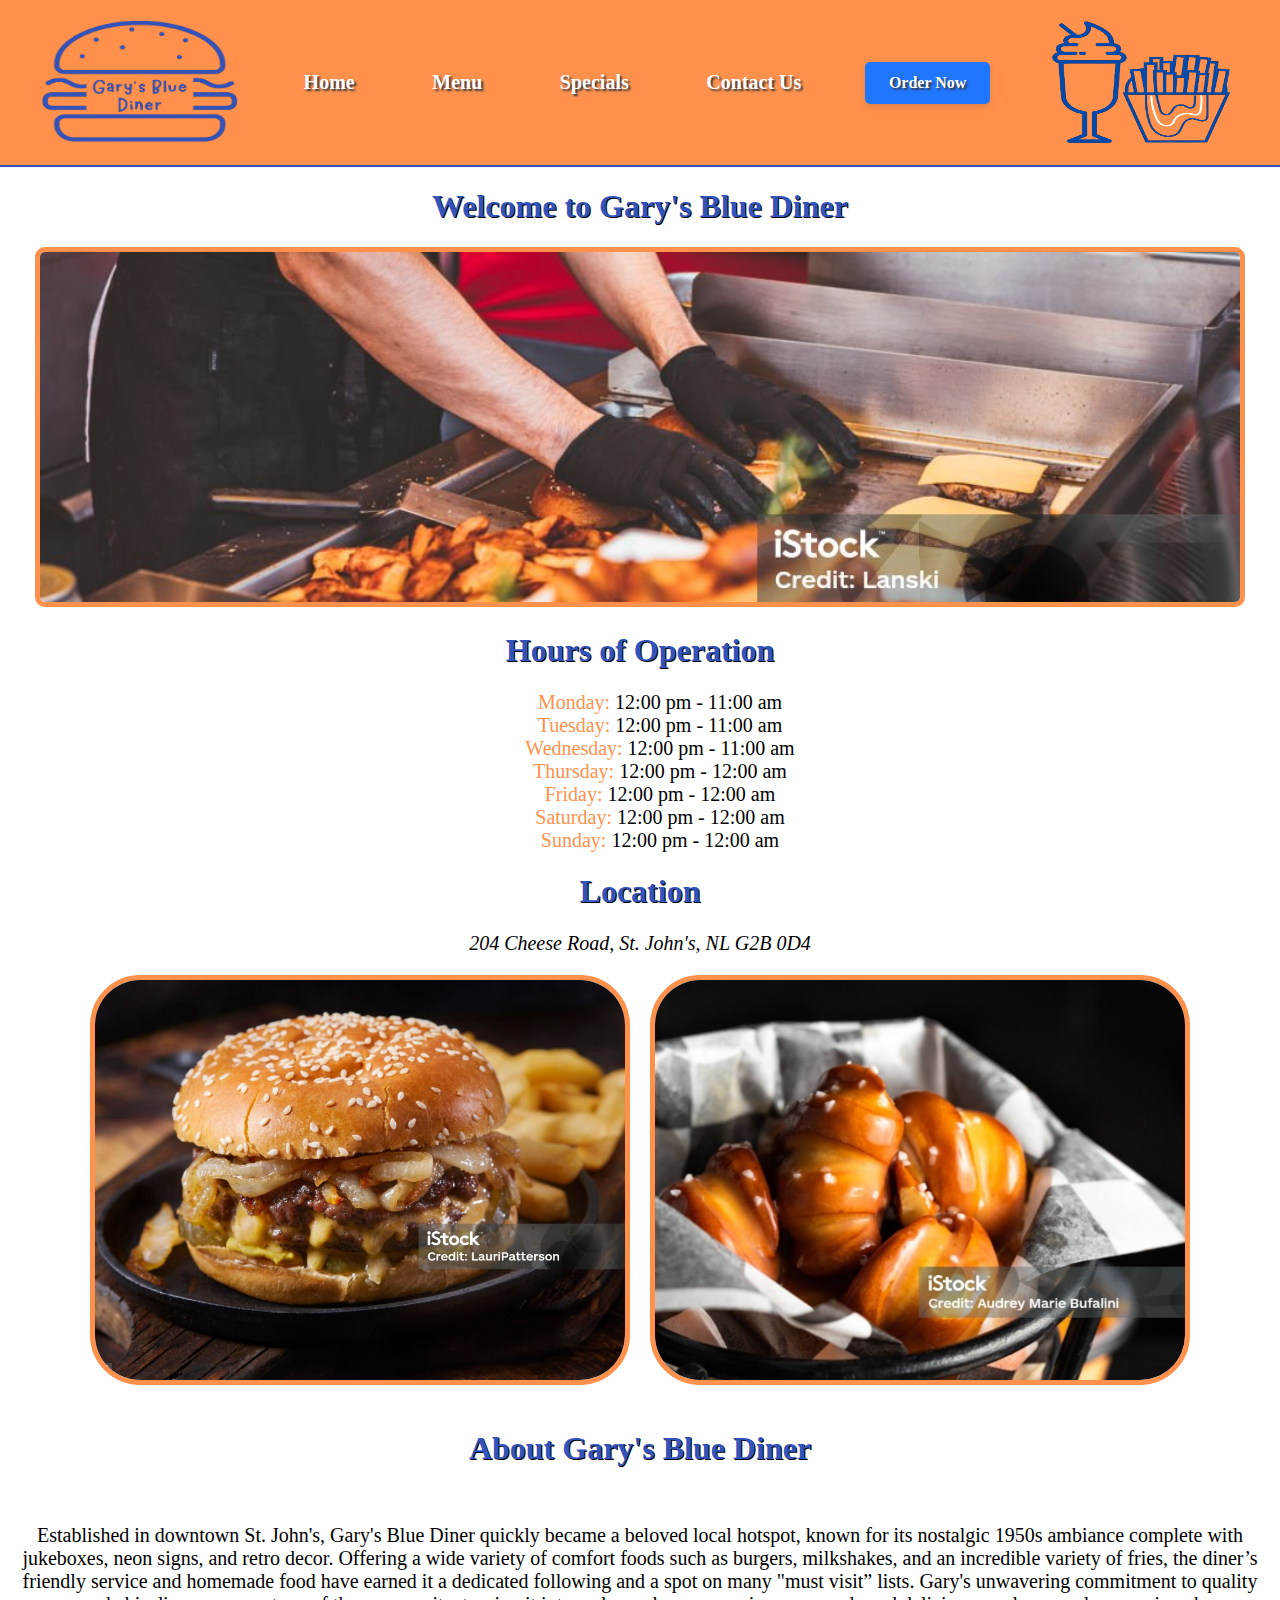
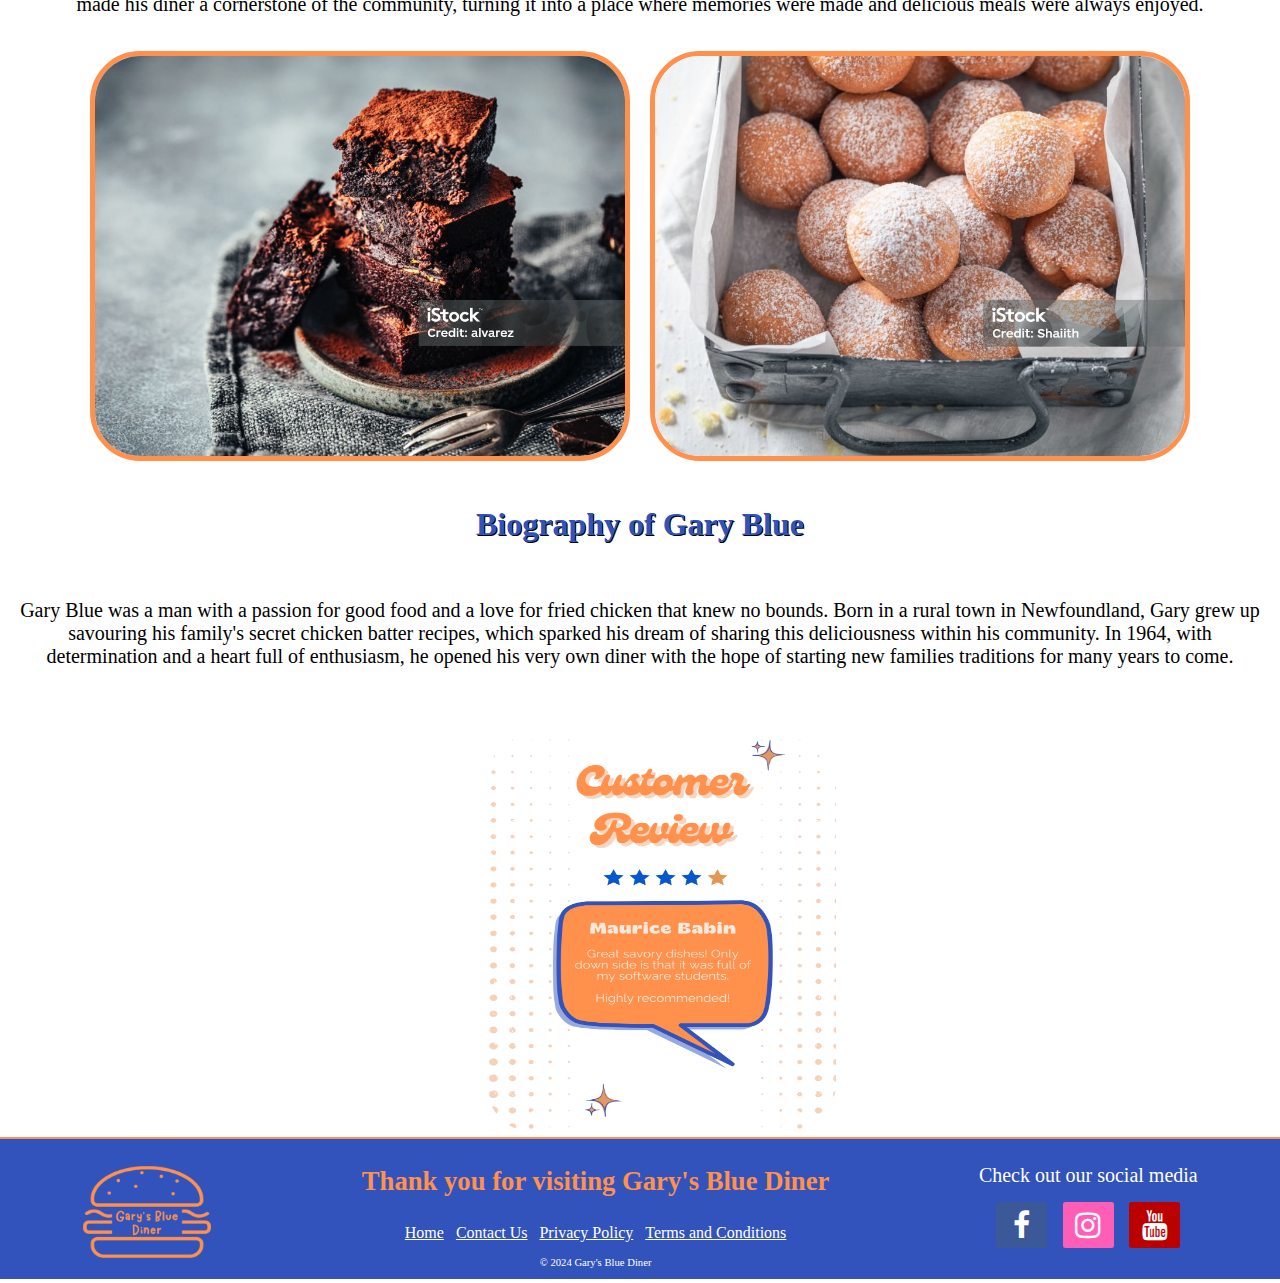
<file: html/index.html>
<!DOCTYPE html>
<html lang="en">
  <meta charset="UTF-8" />
  <meta name="viewport" content="width=device-width, initial-scale=1.0" />
 
  <head>
    <title>Gary's Blue Diner</title>
    <link
      rel="stylesheet"
      href="https://cdnjs.cloudflare.com/ajax/libs/font-awesome/4.7.0/css/font-awesome.min.css"
    />
    <link rel="stylesheet" type="text/css" href="../css/home.css" />
  </head>
 
  <body>
    <nav>
      <div class="navMenu">
        <img src="../img/GarysBlueHeader.png" alt="Logo" height="125" width="200" />
        <a href="../html/index.html">Home</a>
        <a href="../html/Menu.html">Menu</a>
        <a href="../html/Specials.html">Specials</a>
        <a href="../html/Contact.html">Contact Us</a>
        <a id="Ordering" type="button" href="../html/order.html">Order Now</a>
        <img src="../img/PageLogo.png" alt="Logo" height="125" width="200" />
      </div>
    </nav>
 
    <h1>Welcome to Gary's Blue Diner</h1>
 
    <div class="container">
      <div>
        <img
          alt="A person making burgers on a grill"
          class="making-burgers-on-grill-1"
          src="../img/MakingBurgers_OnGrill.jpg"
        />
        <h1>Hours of Operation</h1>
        <ul>
          <li><span class="orange">Monday:</span>           12:00 pm - 11:00 am</li>
          <li><span class="orange">Tuesday:</span>          12:00 pm - 11:00 am</li>
          <li><span class="orange">Wednesday:</span>        12:00 pm - 11:00 am</li>
          <li><span class="orange">Thursday:</span>         12:00 pm - 12:00 am</li> 
          <li><span class="orange">Friday:</span>           12:00 pm - 12:00 am</li>
          <li><span class="orange">Saturday:</span>         12:00 pm - 12:00 am</li>
          <li><span class="orange">Sunday:</span>           12:00 pm - 12:00 am</li>
        </ul>
               
        <h1>Location</h1>
             
        <address> 204 Cheese Road, St. John's, NL G2B 0D4</address>
 
      </div>
      <div>
        <img
          alt="Beef Burger"
          class="beef-burger-1"
          src="../img/BeefBurger.jpg"
        />
      </div>
      <div>
        <img alt="Pretzel Bites" class="pretzel-1" src="../img/PB.png" />
      </div>
      <h1>About Gary's Blue Diner</h1>
      <p>
        Established in downtown St. John's, Gary's Blue Diner quickly became a beloved local hotspot, known for its nostalgic 1950s ambiance complete with jukeboxes, neon signs, and retro decor.
        Offering a wide variety of comfort foods such as burgers, milkshakes, and an incredible variety of fries, the diner’s friendly service and homemade food have earned it a dedicated following and a spot on many "must visit” lists.
        Gary's unwavering commitment to quality made his diner a cornerstone of the community, turning it into a place where memories were made and delicious meals were always enjoyed.
      </p>
      
      <div>
        <img
          alt="Chocolate Brownies"
          class="brownie-1"
          src="../img/Brownie.jpg"
        />
      </div>
      <div>
        <img
          alt="Donut Holes"
          class="donut-holes-1"
          src="../img/DonutHoles.jpg"
        />
      </div>

          <h1>Biography of Gary Blue</h1>
          <p>
            Gary Blue was a man with a passion for good food and a love for fried chicken that knew no bounds.
            Born in a rural town in Newfoundland, Gary grew up savouring his family's secret chicken batter recipes, which sparked his dream of sharing this deliciousness within his community. 
            In 1964, with determination and a heart full of enthusiasm, he opened his very own diner with the hope of starting new families traditions for many years to come.</p>
          </p>
         
    </div>
    <img alt="Customer Review" class="Customer" src="../img/Customer1.png"/>
 
    <footer>
      <img src="../img/GarysBlueFooter.png" alt="Logo" />
      <div calss="navFooter">
        <h3>Thank you for visiting Gary's Blue Diner</h3>
        <div class="nav">
          <a href="../html/index.html">Home</a>
          <a href="../html/Contact.html">Contact Us</a>
          <a href="#">Privacy Policy</a>
          <a href="#">Terms and Conditions</a>
        </div>
        <p class="signFooter">&copy; 2024 Gary's Blue Diner</p>
      </div>
      <div class="socialMedia">
        <p>Check out our social media</p>
        <div class="linkMedia">
          <a href="#" class="fa fa-facebook"></a>
          <a href="#" class="fa fa-instagram"></a>
          <a href="#" class="fa fa-youtube"></a>
        </div>
      </div>
    </footer>
  </body>
</html>
</file>
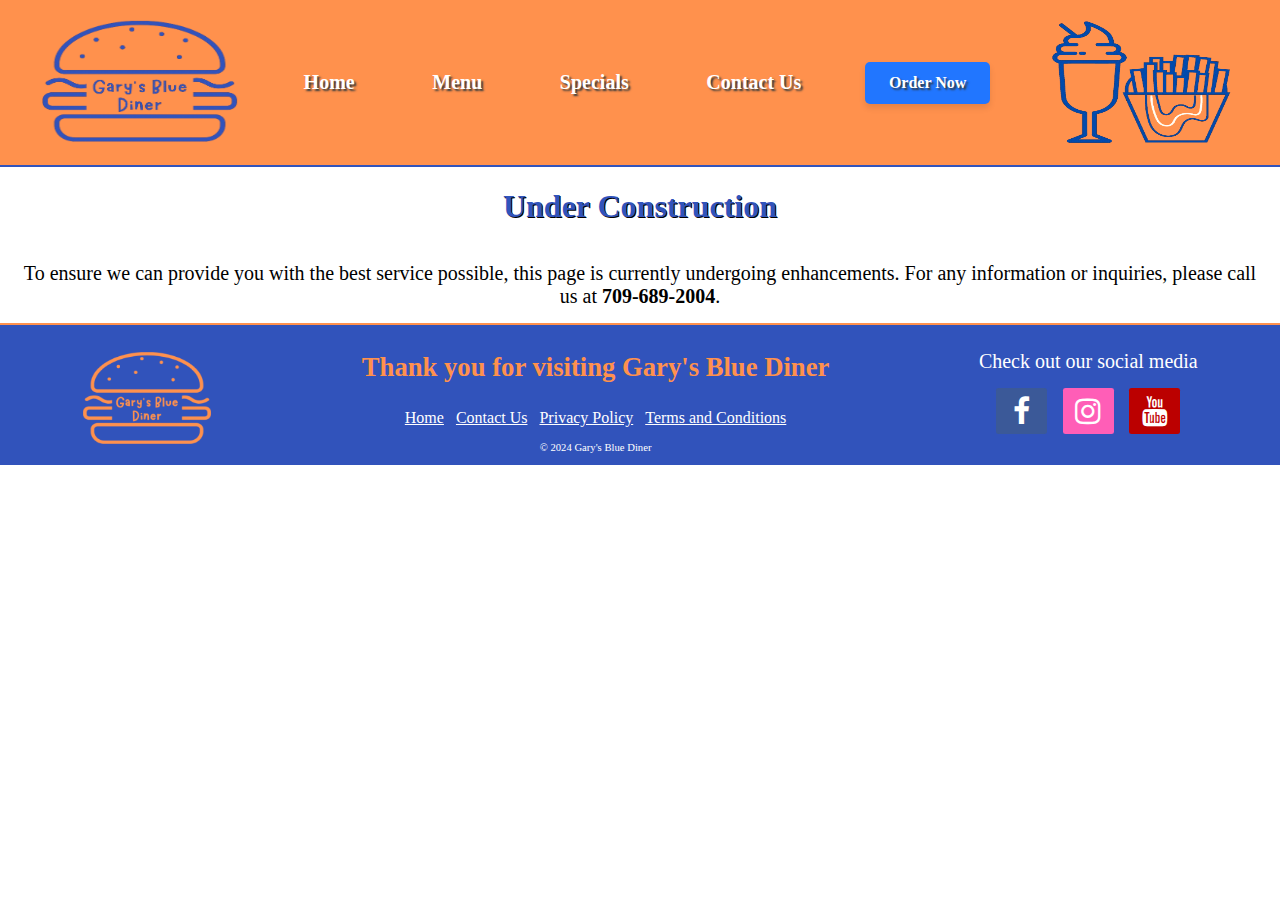
<file: html/Contact.html>
<!DOCTYPE html>
<html lang="en">
  <meta charset="UTF-8" />
  <meta name="viewport" content="width=device-width, initial-scale=1.0" />

  <head>
    <title>Gary's Blue Diner</title>
    <link
      rel="stylesheet"
      href="https://cdnjs.cloudflare.com/ajax/libs/font-awesome/4.7.0/css/font-awesome.min.css"
    />
    <link rel="stylesheet" type="text/css" href="../css/home.css" />
  </head>

  <body>
    <nav>
      <div class="navMenu">
        <img
          src="../img/GarysBlueHeader.png"
          alt="Logo"
          height="125"
          width="200"
        />
        <a href="Index.html" target="_blank">Home</a>
        <a href="Menu.html" target="_blank">Menu</a>
        <a href="Specials.html" target="_blank">Specials</a>
        <a href="Contact.html" target="_blank">Contact Us</a>
        <a id="Ordering" type="button" href="../html/order.html">Order Now</a>
        <img src="../img/PageLogo.png" alt="Logo" height="125" width="200" />
      </div>
    </nav>
    <h1>Under Construction</h1>
    <p>
      To ensure we can provide you with the best service possible, this page is
      currently undergoing enhancements. For any information or inquiries,
      please call us at <b>709-689-2004</b>.
    </p>
    <footer>
      <img src="../img/GarysBlueFooter.png" alt="Logo" />
      <div calss="navFooter">
        <h3>Thank you for visiting Gary's Blue Diner</h3>
        <div class="nav">
          <a href="../html/index.html">Home</a>
          <a href="#">Contact Us</a>
          <a href="#">Privacy Policy</a>
          <a href="#">Terms and Conditions</a>
        </div>
        <p class="signFooter">&copy; 2024 Gary's Blue Diner</p>
      </div>
      <div class="socialMedia">
        <p>Check out our social media</p>
        <div class="linkMedia">
          <a href="#" class="fa fa-facebook"></a>
          <a href="#" class="fa fa-instagram"></a>
          <a href="#" class="fa fa-youtube"></a>
        </div>
      </div>
    </footer>
  </body>
</html>
</file>
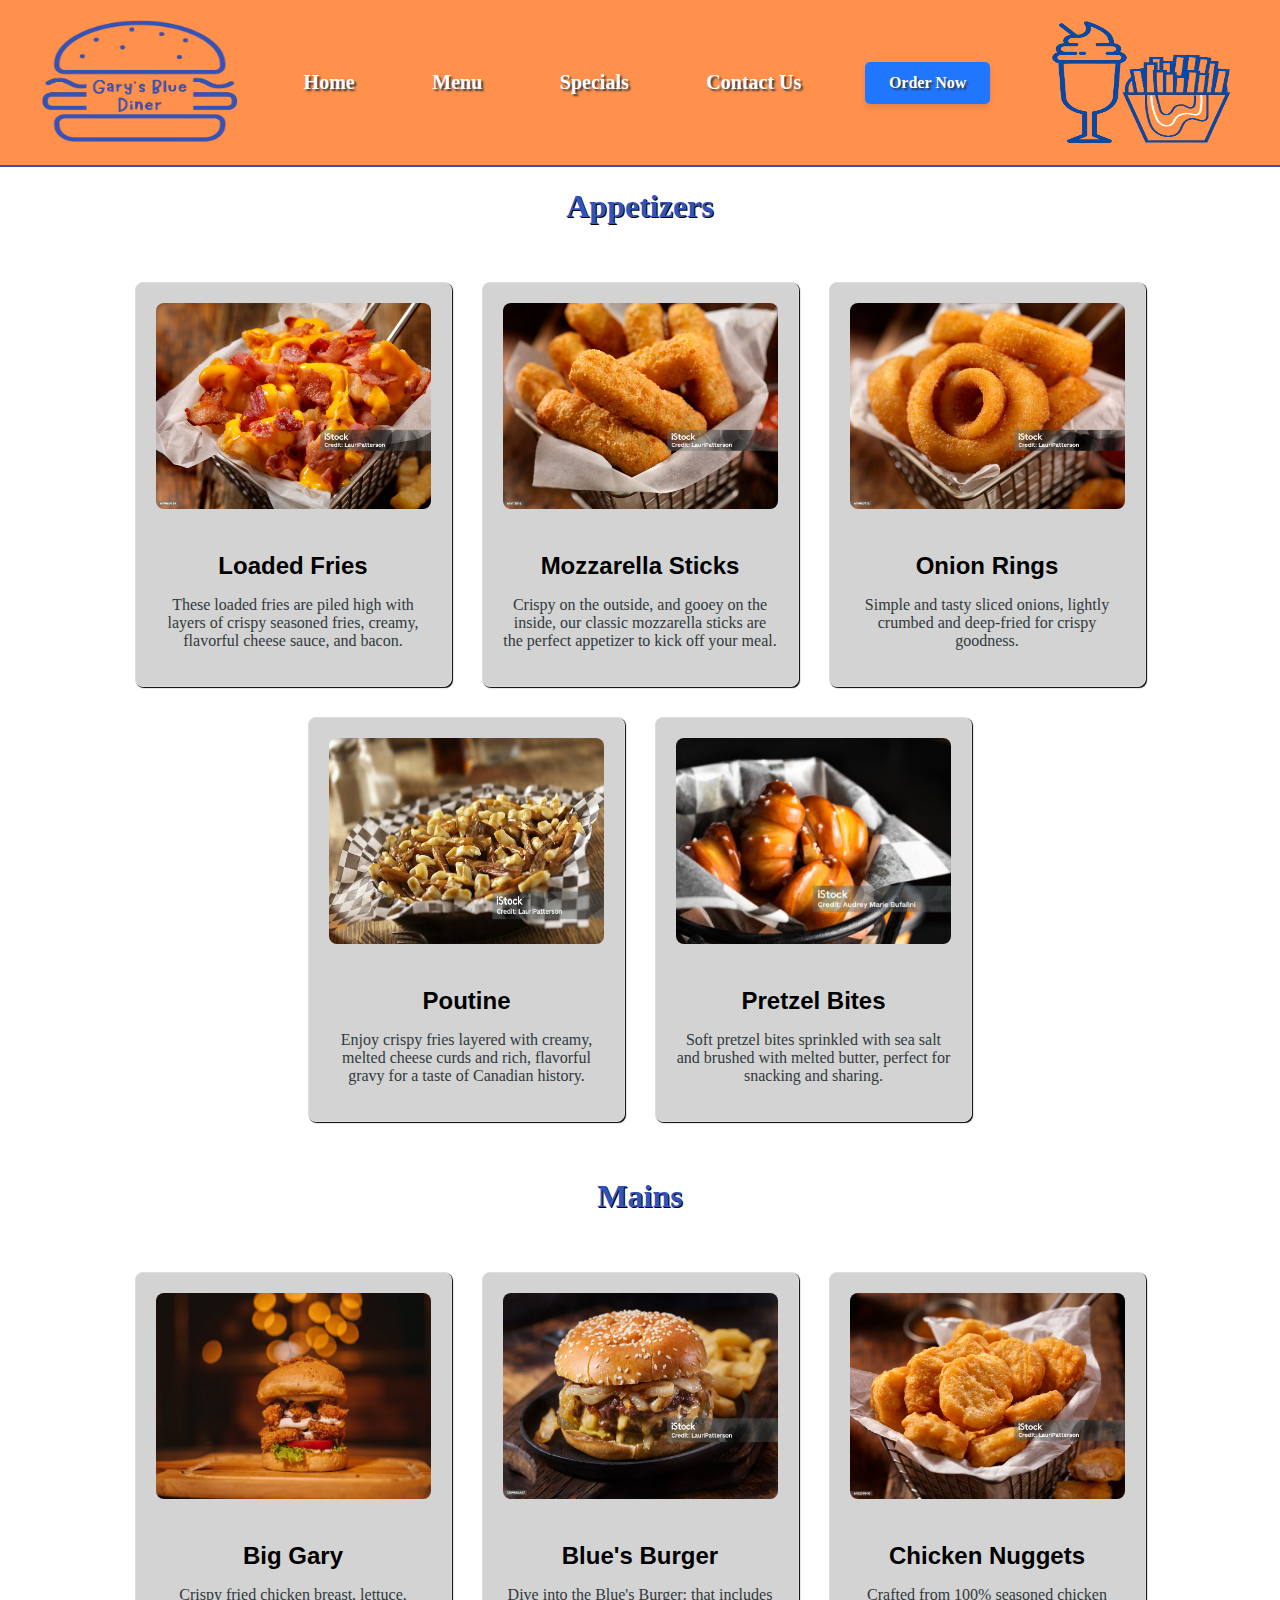
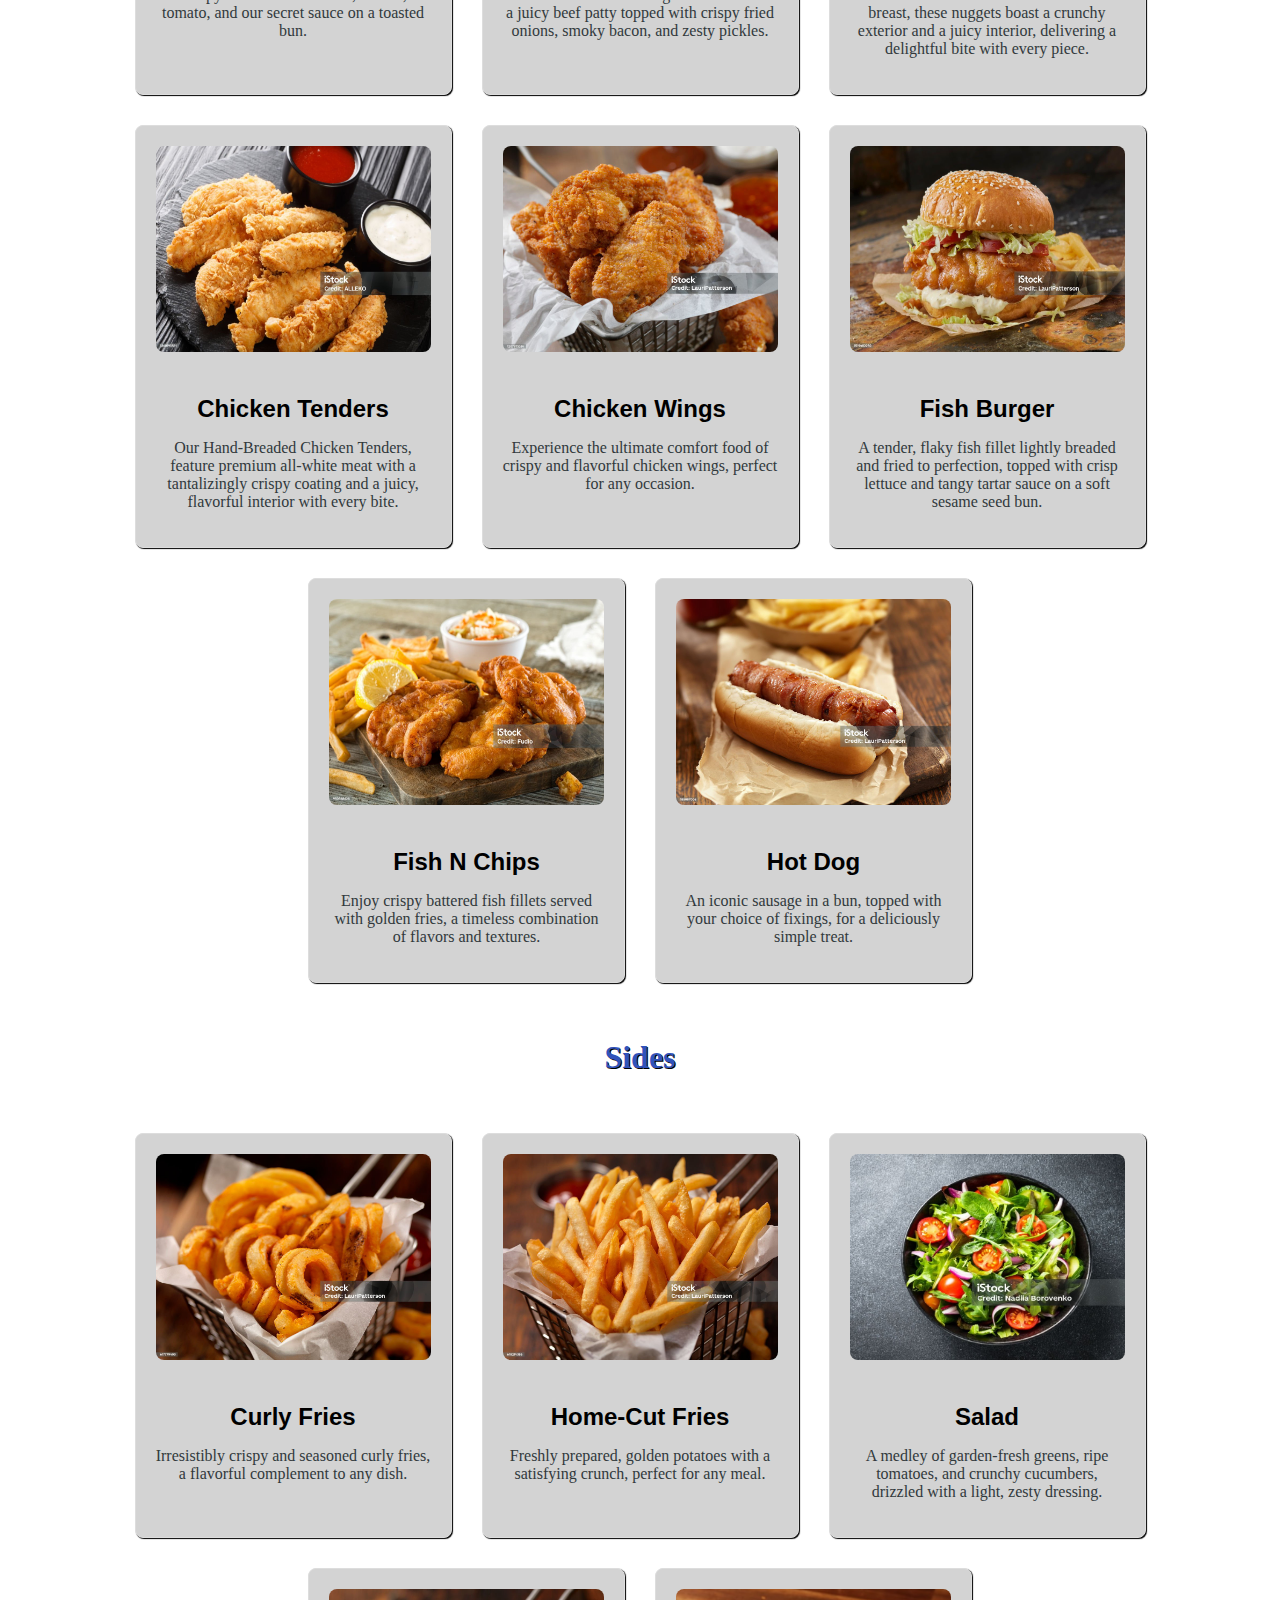
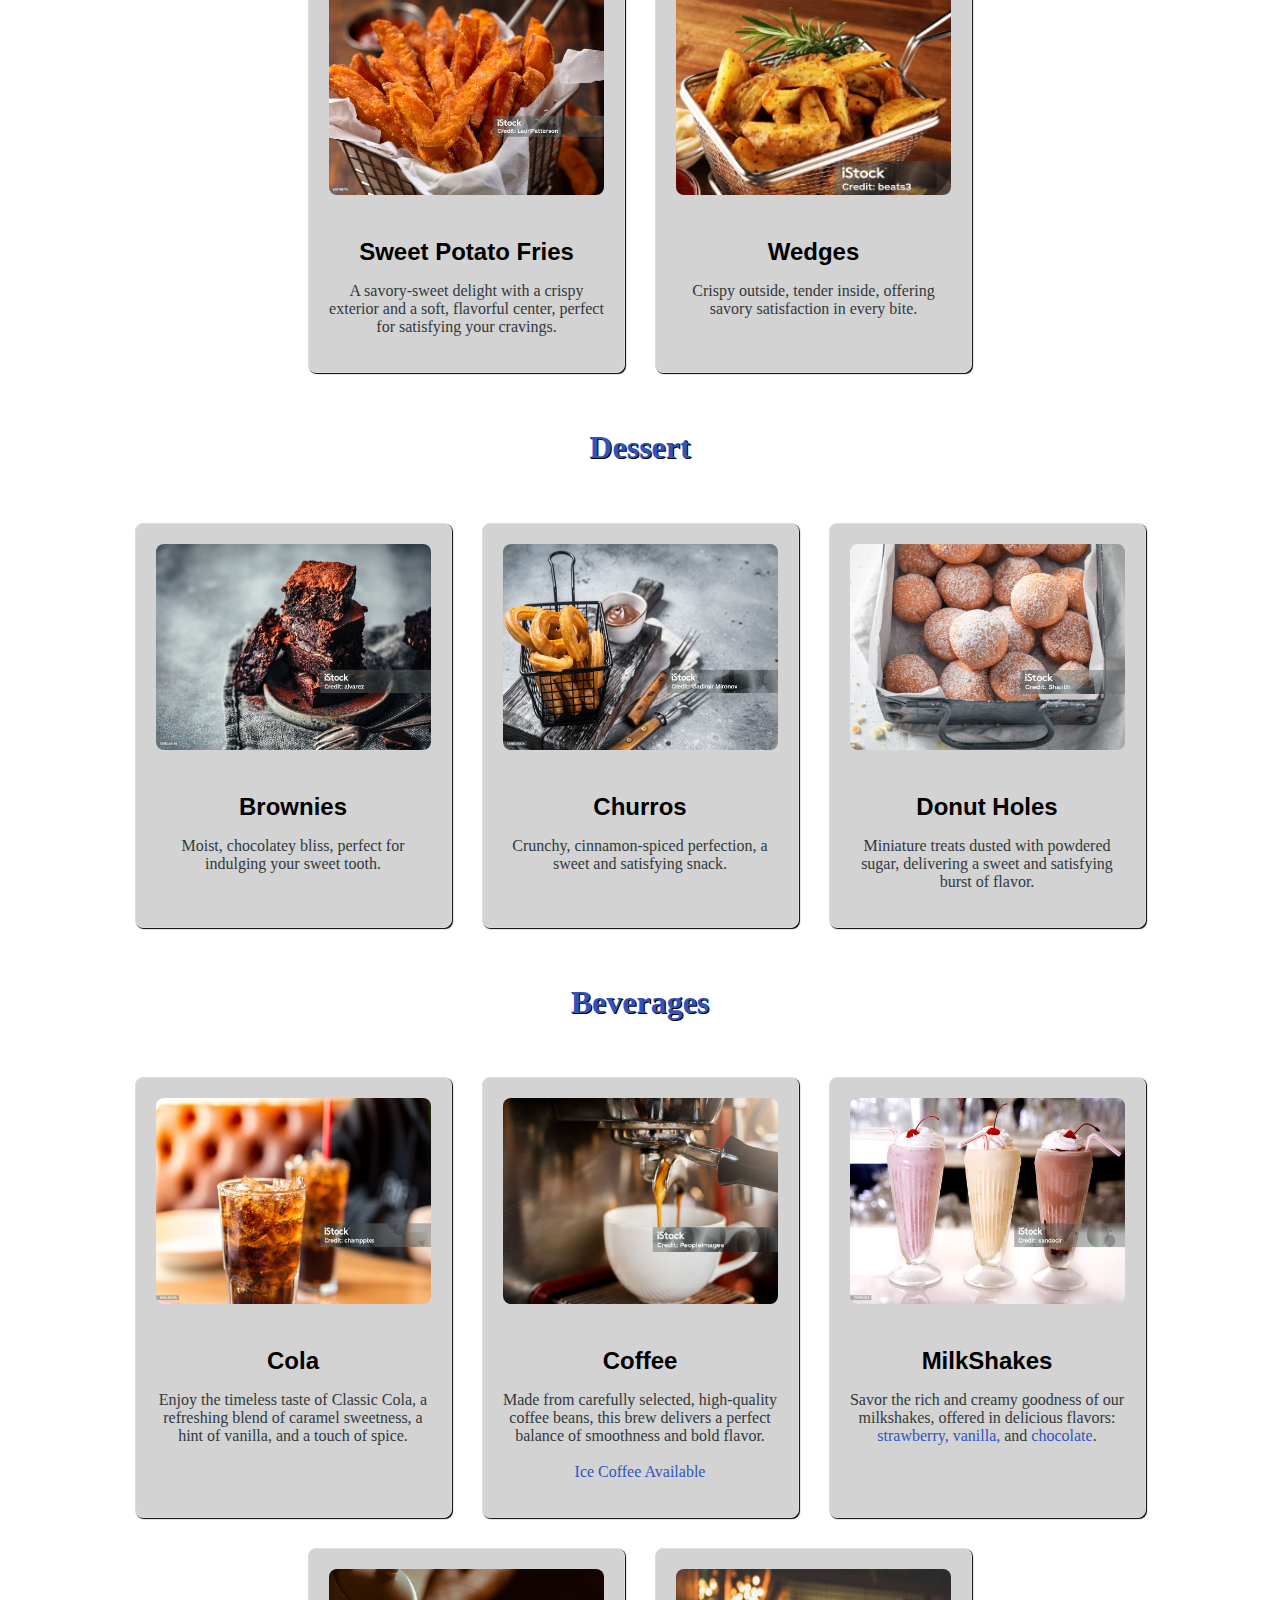
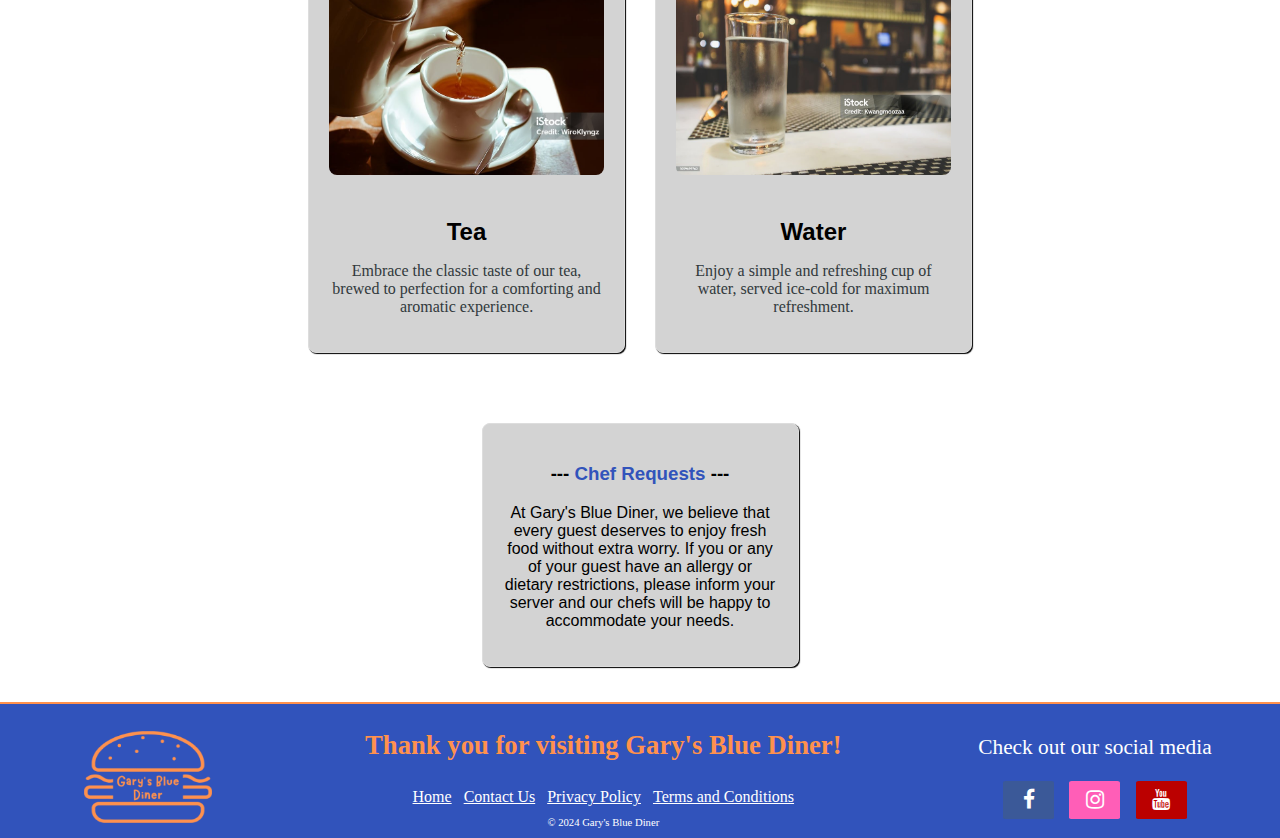
<file: html/Menu.html>
<!DOCTYPE html>
<html lang="en">
  <head>
    <meta charset="UTF-8" />
    <meta name="viewport" content="width=device-width, initial-scale=1.0" />
    <title>Menu</title>
    <link rel="stylesheet" href="../css/menu.css" />
    <link
      rel="stylesheet"
      href="https://cdnjs.cloudflare.com/ajax/libs/font-awesome/4.7.0/css/font-awesome.min.css"
    />
  </head>
  <body>
    <nav>
      <div class="navMenu">
        <img src="../img/GarysBlueHeader.png" alt="Logo" height="125" width="200" />
        <a href="../html/index.html">Home</a>
        <a href="../html/Menu.html">Menu</a>
        <a href="../html/Specials.html">Specials</a>
        <a href="../html/Contact.html">Contact Us</a>
        <a id="Ordering" type="button" href="../html/order.html">Order Now</a>

        <img src="../img/PageLogo.png" alt="Logo" height="125" width="200" />
      </div>
    </nav>
    <h1 id="h1title">Appetizers</h1>
    <div class="menuContainer">
      <div class="menuItem">
        <img
          src="../img/LoadedFries.jpg"
          alt="Item 3"
          height="206"
          width="275"
        />
        <h3>Loaded Fries</h3>
        <p>
          These loaded fries are piled high with layers of crispy seasoned
          fries, creamy, flavorful cheese sauce, and bacon.
        </p>
      </div>
      <div class="menuItem">
        <img src="../img/Mozza.jpg" alt="Item 1" height="206" width="275" />
        <h3>Mozzarella Sticks</h3>
        <p>
          Crispy on the outside, and gooey on the inside, our classic mozzarella
          sticks are the perfect appetizer to kick off your meal.
        </p>
      </div>
      <div class="menuItem">
        <img
          src="../img/OnionRings.jpg"
          alt="Item 2"
          height="206"
          width="275"
        />
        <h3>Onion Rings</h3>
        <p>
          Simple and tasty sliced onions, lightly crumbed and deep-fried for
          crispy goodness.
        </p>
      </div>
      <div class="menuItem">
        <img src="../img/Poutine.jpg" alt="Item 4" height="206" width="275" />
        <h3>Poutine</h3>
        <p>
          Enjoy crispy fries layered with creamy, melted cheese curds and rich,
          flavorful gravy for a taste of Canadian history.
        </p>
      </div>
      <div class="menuItem">
        <img src="../img/PB.png" alt="Item 4" height="206" width="275" />
        <h3>Pretzel Bites</h3>
        <p>
          Soft pretzel bites sprinkled with sea salt and brushed with melted
          butter, perfect for snacking and sharing.
        </p>
      </div>
    </div>
    <h1 id="h1title">Mains</h1>
    <div class="menuContainer">
      <div class="menuItem">
        <img
          src="../img/ChickenBurger.png"
          alt="Item 1"
          height="206"
          width="275"
        />
        <h3>Big Gary</h3>
        <p>
          Crispy fried chicken breast, lettuce, tomato, and our secret sauce on
          a toasted bun.
        </p>
      </div>
      <div class="menuItem">
        <img
          src="../img/BeefBurger.jpg"
          alt="Item 9"
          height="206"
          width="275"
        />
        <h3>Blue's Burger</h3>
        <p>
          Dive into the Blue's Burger: that includes a juicy beef patty topped
          with crispy fried onions, smoky bacon, and zesty pickles.
        </p>
      </div>
      <div class="menuItem">
        <img
          src="../img/ChickenNuggets.jpg"
          alt="Item 5"
          height="206"
          width="275"
        />
        <h3>Chicken Nuggets</h3>
        <p>
          Crafted from 100% seasoned chicken breast, these nuggets boast a
          crunchy exterior and a juicy interior, delivering a delightful bite
          with every piece.
        </p>
      </div>

      <div class="menuItem">
        <img
          src="../img/ChickenStrips.jpg"
          alt="Item 6"
          height="206"
          width="275"
        />
        <h3>Chicken Tenders</h3>
        <p>
          Our Hand-Breaded Chicken Tenders, feature premium all-white meat with
          a tantalizingly crispy coating and a juicy, flavorful interior with
          every bite.
        </p>
      </div>
      <div class="menuItem">
        <img
          src="../img/ChickenWings.jpg"
          alt="Item 7"
          height="206"
          width="275"
        />
        <h3>Chicken Wings</h3>
        <p>
          Experience the ultimate comfort food of crispy and flavorful chicken
          wings, perfect for any occasion.
        </p>
      </div>
      <div class="menuItem">
        <img
          src="../img/FishBurger.jpg"
          alt="Item 9"
          height="206"
          width="275"
        />
        <h3>Fish Burger</h3>
        <p>
          A tender, flaky fish fillet lightly breaded and fried to perfection,
          topped with crisp lettuce and tangy tartar sauce on a soft sesame seed
          bun.
        </p>
      </div>
      <div class="menuItem">
        <img
          src="../img/FishNChips.jpg"
          alt="Item 8"
          height="206"
          width="275"
        />
        <h3>Fish N Chips</h3>
        <p>
          Enjoy crispy battered fish fillets served with golden fries, a
          timeless combination of flavors and textures.
        </p>
      </div>
      <div class="menuItem">
        <img src="../img/HotDog.jpg" alt="Item 10" height="206" width="275" />
        <h3>Hot Dog</h3>
        <p>
          An iconic sausage in a bun, topped with your choice of fixings, for a
          deliciously simple treat.
        </p>
      </div>
    </div>
    <h1 id="h1title">Sides</h1>
    <div class="menuContainer">
      <div class="menuItem">
        <img
          src="../img/CurlyFries.jpg"
          alt="Item 1"
          height="206"
          width="275"
        />
        <h3>Curly Fries</h3>
        <p>
          Irresistibly crispy and seasoned curly fries, a flavorful complement
          to any dish.
        </p>
      </div>
      <div class="menuItem">
        <img
          src="../img/HomecutFries.jpg"
          alt="Item 1"
          height="206"
          width="275"
        />
        <h3>Home-Cut Fries</h3>
        <p>
          Freshly prepared, golden potatoes with a satisfying crunch, perfect
          for any meal.
        </p>
      </div>
      <div class="menuItem">
        <img src="../img/Salad.jpg" alt="Item 1" height="206" width="275" />
        <h3>Salad</h3>
        <p>
          A medley of garden-fresh greens, ripe tomatoes, and crunchy cucumbers,
          drizzled with a light, zesty dressing.
        </p>
      </div>
      <div class="menuItem">
        <img src="../img/SweetP.jpg" alt="Item 1" height="206" width="275" />
        <h3>Sweet Potato Fries</h3>
        <p>
          A savory-sweet delight with a crispy exterior and a soft, flavorful
          center, perfect for satisfying your cravings.
        </p>
      </div>
      <div class="menuItem">
        <img src="../img/Tarters.jpg" alt="Item 1" height="206" width="275" />
        <h3>Wedges</h3>
        <p>
          Crispy outside, tender inside, offering savory satisfaction in every
          bite.
        </p>
      </div>
    </div>
    <h1 id="h1title">Dessert</h1>
    <div class="menuContainer">
      <div class="menuItem">
        <img src="../img/Brownie.jpg" alt="Item 1" height="206" width="275" />
        <h3>Brownies</h3>
        <p>Moist, chocolatey bliss, perfect for indulging your sweet tooth.</p>
      </div>
      <div class="menuItem">
        <img src="../img/Churros.jpg" alt="Item 1" height="206" width="275" />
        <h3>Churros</h3>
        <p>
          Crunchy, cinnamon-spiced perfection, a sweet and satisfying snack.
        </p>
      </div>

      <div class="menuItem">
        <img
          src="../img/DonutHoles.jpg"
          alt="Item 1"
          height="206"
          width="275"
        />
        <h3>Donut Holes</h3>
        <p>
          Miniature treats dusted with powdered sugar, delivering a sweet and
          satisfying burst of flavor.
        </p>
      </div>
    </div>
    <h1 id="h1title">Beverages</h1>
    <div class="menuContainer">
      <div class="menuItem">
        <img src="../img/Cola.jpg" alt="Item 3" height="206" width="275" />
        <h3>Cola</h3>
        <p>
          Enjoy the timeless taste of Classic Cola, a refreshing blend of
          caramel sweetness, a hint of vanilla, and a touch of spice.
        </p>
      </div>

      <div class="menuItem">
        <img src="../img/Coffee.jpg" alt="Item 3" height="206" width="275" />
        <h3>Coffee</h3>
        <p>
          Made from carefully selected, high-quality coffee beans, this brew
          delivers a perfect balance of smoothness and bold flavor.
          <br />
          <br />
          <span class="chef">Ice Coffee Available</span>
        </p>
      </div>

      <div class="menuItem">
        <img
          src="../img/MilkShakes.jpg"
          alt="Item 3"
          height="206"
          width="275"
        />
        <h3>MilkShakes</h3>
        <p>
          Savor the rich and creamy goodness of our milkshakes, offered in
          delicious flavors:
          <span class="chef">strawberry, vanilla,</span> and
          <span class="chef">chocolate</span>.
        </p>
      </div>
      <div class="menuItem">
        <img src="../img/Tea.jpg" alt="Item 3" height="206" width="275" />
        <h3>Tea</h3>
        <p>
          Embrace the classic taste of our tea, brewed to perfection for a
          comforting and aromatic experience.
        </p>
      </div>
      <div class="menuItem">
        <img src="../img/Water.jpg" alt="Item 3" height="206" width="275" />
        <h3>Water</h3>
        <p>
          Enjoy a simple and refreshing cup of water, served ice-cold for
          maximum refreshment.
        </p>
      </div>
    </div>
    <div class="menuContainer2">
      <div class="menuItem2">
        <h3>--- <span class="chef">Chef Requests</span> ---</h3>
        <p>
          At Gary's Blue Diner, we believe that every guest deserves to enjoy
          fresh food without extra worry. If you or any of your guest have an
          allergy or dietary restrictions, please inform your server and our
          chefs will be happy to accommodate your needs.
          <br />
        </p>
      </div>
    </div>
    <footer>
      <img src="../img/GarysBlueFooter.png" alt="Logo" />
      <div class="navFooter">
        <h3>Thank you for visiting Gary's Blue Diner!</h3>
        <div class="nav">
          <a href="../html/index.html">Home</a>
          <a href="../html/Contact.html">Contact Us</a>
          <a href="#">Privacy Policy</a>
          <a href="#">Terms and Conditions</a>
        </div>
        <p class="signFooter">&copy; 2024 Gary's Blue Diner</p>
      </div>
      <div class="socialMedia">
        <p>Check out our social media</p>
        <div class="linkMedia">
          <a href="#" class="fa fa-facebook"></a>
          <a href="#" class="fa fa-instagram"></a>
          <a href="#" class="fa fa-youtube"></a>
        </div>
      </div>
    </footer>
  </body>
</html>
</file>
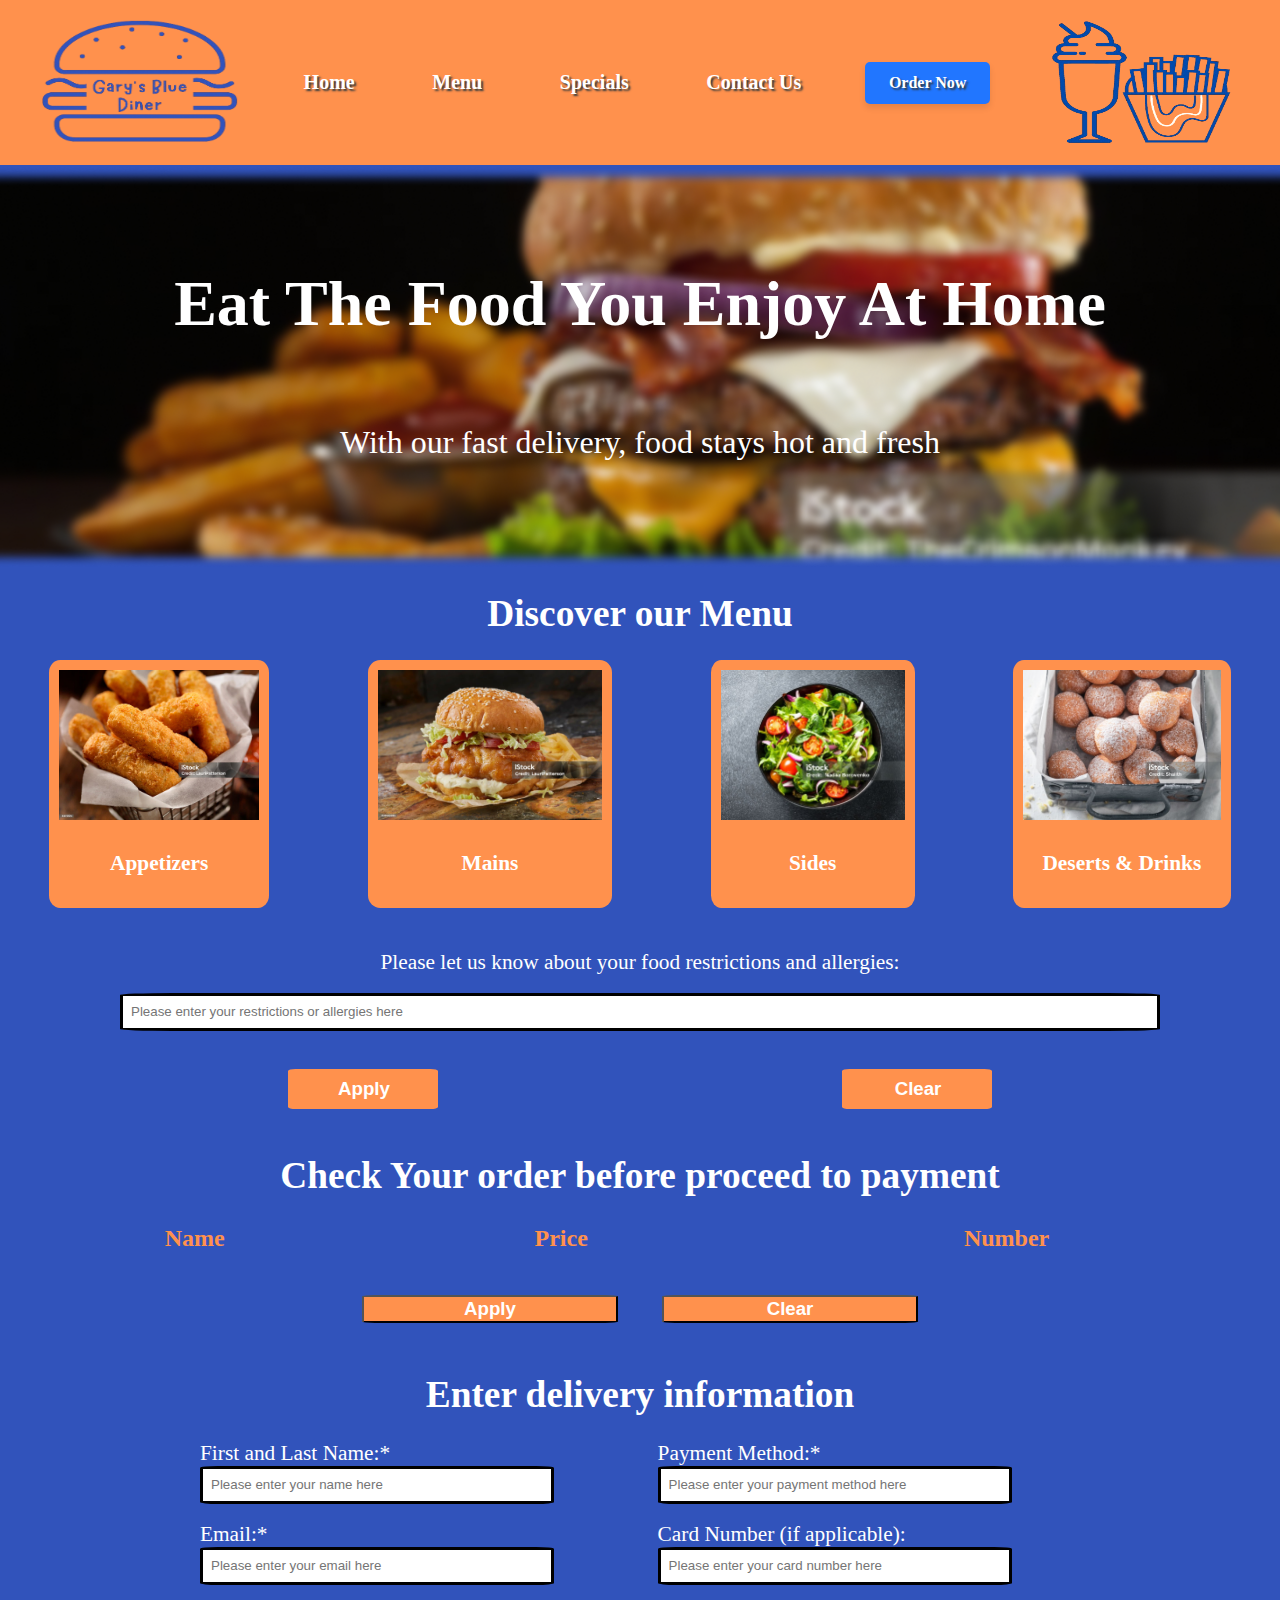
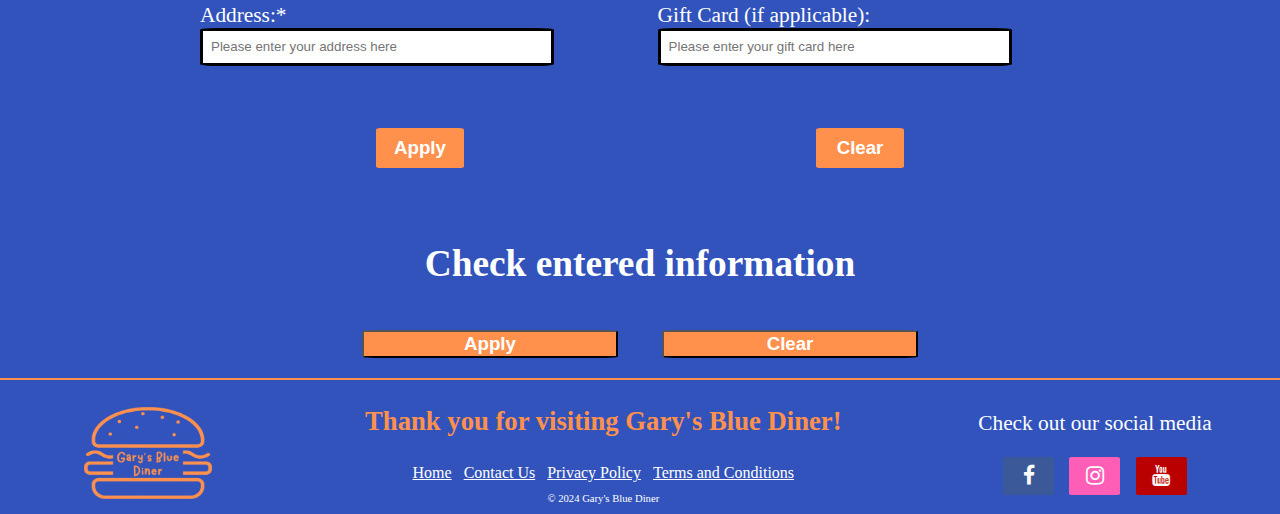
<file: html/order.html>
<!DOCTYPE html>
<html lang="en">
<head>
    <meta charset="UTF-8">
    <meta name="viewport" content="width=device-width, initial-scale=1.0">
    <title>Order Now</title>
    <link rel="stylesheet" href="../css/order.css">
    <link rel="stylesheet" href="https://cdnjs.cloudflare.com/ajax/libs/font-awesome/4.7.0/css/font-awesome.min.css">
</head>
<body>
    <nav>
        <div class="navMenu">
            <img src="../img/GarysBlueHeader.png" alt="Logo" height="125" width="200" />
            <a href="../html/index.html">Home</a>
            <a href="../html/Menu.html">Menu</a>
            <a href="../html/Specials.html">Specials</a>
            <a href="../html/Contact.html">Contact Us</a>
            <a href="./order.html" id="Ordering" href="../html/order.html">Order Now</a>
   
            <img src="../img/PageLogo.png" alt="Logo" height="125" width="200" />
        </div>
    </nav>
    <main>
        <section id="banner">
            <h1>Eat The Food You Enjoy At Home</h1>
            <p>With our fast delivery, food stays hot and fresh</p>
        </section>
        <section id="menu">
            <h1>Discover our Menu</h1>
            <div class="menuButtons">
                <a class="Button" onclick="openMenuAppetizers()">
                    <img src="../img/Mozza.jpg" class="menuImg">
                    <p>Appetizers</p>
                </a>
                <a class="Button" onclick="openMenuMains()">
                    <img src="../img/FishBurger.jpg" class="menuImg">
                    <p>Mains</p>
                </a>
                <a class="Button" onclick="openMenuSides()">
                    <img src="../img/Salad.jpg" class="menuImg">
                    <p>Sides</p>
                </a>
                <a class="Button" onclick="openMenuDD()">
                    <img src="../img/DonutHoles.jpg" class="menuImg">
                    <p>Deserts & Drinks</p>
                </a>
            </div>
            <form id="menuForm">
                </br>
                <label for="restrictionFood">Please let us know about your food restrictions and allergies:</label></br></br>
                <input type="text" id="restrictionFood" name="restrictionFood"
                placeholder="Please enter your restrictions or allergies here"
                maxlength="300" tabindex="1"/>
                </br></br>
                <div id="menuAction">
                    <input type="submit" value="Apply" class="form-control" />
                    <input type="reset" value="Clear" class="form-control" />
                </div>
            </form>
            <h1>Check Your order before proceed to payment</h1>
            <table>
                <thead>
                    <tr>
                        <th>Name</th>
                        <th>Price</th>
                        <th>Number</th>
                    </tr>
                </thead>
                <tbody id="menuList">

                </tbody>
            </table>
            <div id="menuCheck"></div>

            </div>
            <div calss="end">
                <button type="button" class="btnEnd">Apply</button>
                <button type="button" class="btnEnd" id="clearMenuData">Clear</button>
            </div>
        </section>

        <!-- Appetizers To Order -->
        <div class="formPopup" id="MenuAppetizers">
            <div class="menuToOrder">
                <div class="foodBox">
                    <img class="" src="../img/LoadedFries.jpg" width="150px" height="100px">
                    <h2>Loaded Frise</h2>
                    <p class="price">price</p>
                    <div class="counter">
                        <button class="plus" onclick="changeItemCount(this, 'loadedFries', 'increment')">+</button>
                        <p id="loadedFriesCount">0</p>
                        <button class="minus" onclick="changeItemCount(this, 'loadedFries', 'decrement')">-</button>
                    </div>
                </div>
                <div class="foodBox">
                    <img class="" src="../img/Mozza.jpg" width="150px" height="100px">
                    <h2>Mozzarella Sticks</h2>
                    <p class="price">price</p>
                    <div class="counter">
                        <button class="plus" onclick="changeItemCount(this, 'mozzarellaSticks', 'increment')">+</button>
                        <p id="mozzarellaSticksCount">0</p>
                        <button class="minus" onclick="changeItemCount(this, 'mozzarellaSticks', 'decrement')">-</button>
                    </div>
                </div>
                <div class="foodBox">
                    <img class="" src="../img/OnionRings.jpg" width="150px" height="100px">
                    <h2>Onion Rings</h2>
                    <p class="price">price</p>
                    <div class="counter">
                        <button class="plus" onclick="changeItemCount(this, 'onionRings', 'increment')">+</button>
                        <p id="onionRingsCount">0</p>
                        <button class="minus" onclick="changeItemCount(this, 'onionRings', 'decrement')">-</button>
                    </div>
                </div>
                <div class="foodBox">
                    <img class="" src="../img/Poutine.jpg" width="150px" height="100px">
                    <h2>Poutine</h2>
                    <p class="price">price</p>
                    <div class="counter">
                        <button class="plus" onclick="changeItemCount(this, 'poutine', 'increment')">+</button>
                        <p id="poutineCount">0</p>
                        <button class="minus" onclick="changeItemCount(this, 'poutine', 'decrement')">-</button>
                    </div>
                </div>
                <div class="foodBox">
                    <img class="" src="../img/PB.png" width="150px" height="100px">
                    <h2>Pretzel Bites</h2>
                    <p class="price">price</p>
                    <div class="counter">
                        <button class="plus" onclick="changeItemCount(this, 'pretzelBites', 'increment')">+</button>
                        <p id="pretzelBitesCount">0</p>
                        <button class="minus" onclick="changeItemCount(this, 'pretzelBites', 'decrement')">-</button>
                        </div>
                </div>
            </div>
            <button type="button" class="btnClose applyAppBtn">Apply</button>
            <button type="button" class="btnClose" onclick="closeMenuAppetizers()">Close</button>
        </div>


        <!-- Mains To Order -->
        <div class="formPopup" id="MenuMains">
            <div class="menuToOrder">
                <div class="foodBox">
                    <img class="" src="../img/ChickenBurger.png" width="150px" height="100px">
                    <h2>Big Gary</h2>
                    <p>price</p>
                    <div class="counter">
                        <button class="plus" onclick="changeItemCount(this, 'chickenBurger', 'increment')">+</button>
                        <p id="chickenBurgerCount">0</p>
                        <button class="minus" onclick="changeItemCount(this, 'chickenBurger', 'decrement')">-</button>
                    </div>
                </div>
                <div class="foodBox">
                    <img class="" src="../img/BeefBurger.jpg" width="150px" height="100px">
                    <h2>Blue's Burger</h2>
                    <p>price</p>
                    <div class="counter">
                        <button class="plus" onclick="changeItemCount(this, 'beefBurger', 'increment')">+</button>
                        <p id="beefBurgerCount">0</p>
                        <button class="minus" onclick="changeItemCount(this, 'beefBurger', 'decrement')">-</button>
                    </div>
                </div>
                <div class="foodBox">
                    <img class="" src="../img/ChickenNuggets.jpg" width="150px" height="100px">
                    <h2>Chicken Nuggets</h2>
                    <p>price</p>
                    <div class="counter">
                        <button class="plus" onclick="changeItemCount(this, 'chickenNuggets', 'increment')">+</button>
                        <p id="chickenNuggetsCount">0</p>
                        <button class="minus" onclick="changeItemCount(this, 'chickenNuggets', 'decrement')">-</button>
                    </div>
                </div>
                <div class="foodBox">
                    <img class="" src="../img/ChickenStrips.jpg" width="150px" height="100px">
                    <h2>Chicken Tenders</h2>
                    <p>price</p>
                    <div class="counter">
                        <button class="plus" onclick="changeItemCount(this, 'chickenStrips', 'increment')">+</button>
                        <p id="chickenStripsCount">0</p>
                        <button class="minus" onclick="changeItemCount(this, 'chickenStrips', 'decrement')">-</button>
                    </div>
                </div>
                <div class="foodBox">
                    <img class="" src="../img/ChickenWings.jpg" width="150px" height="100px">
                    <h2>Chicken Wings</h2>
                    <p>price</p>
                    <div class="counter">
                        <button class="plus" onclick="changeItemCount(this, 'chickenWings', 'increment')">+</button>
                        <p id="chickenWingsCount">0</p>
                        <button class="minus" onclick="changeItemCount(this, 'chickenWings', 'decrement')">-</button>
                    </div>
                </div>
                <div class="foodBox">
                    <img class="" src="../img/FishBurger.jpg" width="150px" height="100px">
                    <h2>Fish Burger</h2>
                    <p>price</p>
                    <div class="counter">
                        <button class="plus" onclick="changeItemCount(this, 'fishBurger', 'increment')">+</button>
                        <p id="fishBurgerCount">0</p>
                        <button class="minus" onclick="changeItemCount(this, 'fishBurger', 'decrement')">-</button>
                    </div>
                </div>
                <div class="foodBox">
                    <img class="" src="../img/FishNChips.jpg" width="150px" height="100px">
                    <h2>Fish N Chips</h2>
                    <p>price</p>
                    <div class="counter">
                        <button class="plus" onclick="changeItemCount(this, 'fishNchips', 'increment')">+</button>
                        <p id="fishNchipsCount">0</p>
                        <button class="minus" onclick="changeItemCount(this, 'fishNchips', 'decrement')">-</button>
                    </div>
                </div>
                <div class="foodBox">
                    <img class="" src="../img/HotDog.jpg" width="150px" height="100px">
                    <h2>Hot Dog</h2>
                    <p>price</p>
                    <div class="counter">
                        <button class="plus" onclick="changeItemCount(this, 'hotDog', 'increment')">+</button>
                        <p id="hotDogCount">0</p>
                        <button class="minus" onclick="changeItemCount(this, 'hotDog', 'decrement')">-</button>
                    </div>
                </div>
            </div>
            <button type="button" class="btnClose applyMainsBtn">Apply</button>
            <button type="button" class="btnClose" onclick="closeMenuMains()">Close</button>
        </div>


        <!-- Sides To Order -->
        <div class="formPopup" id="MenuSides">
            <div class="menuToOrder">
                <div class="foodBox">
                    <img class="" src="../img/CurlyFries.jpg" width="150px" height="100px">
                    <h2>Curly Fries</h2>
                    <p>price</p>
                    <div class="counter">
                        <button class="plus" onclick="changeItemCount(this, 'curlyFries', 'increment')">+</button>
                        <p id="curlyFriesCount">0</p>
                        <button class="minus" onclick="changeItemCount(this, 'curlyFries', 'decrement')">-</button>
                    </div>
                </div>
                <div class="foodBox">
                    <img class="" src="../img/HomecutFries.jpg" width="150px" height="100px">
                    <h2>Home-Cut Fries</h2>
                    <p>price</p>
                    <div class="counter">
                        <button class="plus" onclick="changeItemCount(this, 'homecutFries', 'increment')">+</button>
                        <p id="homecutFriesCount">0</p>
                        <button class="minus" onclick="changeItemCount(this, 'homecutFries', 'decrement')">-</button>
                    </div>
                </div>
                <div class="foodBox">
                    <img class="" src="../img/Salad.jpg" width="150px" height="100px">
                    <h2>Salad</h2>
                    <p>price</p>
                    <div class="counter">
                        <button class="plus" onclick="changeItemCount(this, 'salad', 'increment')">+</button>
                        <p id="saladCount">0</p>
                        <button class="minus" onclick="changeItemCount(this, 'salad', 'decrement')">-</button>
                    </div>
                </div>
                <div class="foodBox">
                    <img class="" src="../img/SweetP.jpg" width="150px" height="100px">
                    <h2>Sweet Potato Fries</h2>
                    <p>price</p>
                    <div class="counter">
                        <button class="plus" onclick="changeItemCount(this, 'sweetPotato', 'increment')">+</button>
                        <p id="sweetPotatoCount">0</p>
                        <button class="minus" onclick="changeItemCount(this, 'sweetPotato', 'decrement')">-</button>
                    </div>
                </div>
                <div class="foodBox">
                    <img class="" src="../img/Tarters.jpg" width="150px" height="100px">
                    <h2>Wedges</h2>
                    <p>price</p>
                    <div class="counter">
                        <button class="plus" onclick="changeItemCount(this, 'tarters', 'increment')">+</button>
                        <p id="tartersCount">0</p>
                        <button class="minus" onclick="changeItemCount(this, 'tarters', 'decrement')">-</button>
                    </div>
                </div>
            </div>
            <button type="button" class="btnClose applySidBtn">Apply</button>
            <button type="button" class="btnClose" onclick="closeMenuSides()">Close</button>
        </div>


        <!-- DD To Order -->
        <div class="formPopup" id="MenuDD">
            <div class="menuToOrder">
                <div class="foodBox">
                    <img class="" src="../img/Brownie.jpg" width="150px" height="100px">
                    <h2>Brownies</h2>
                    <p>price</p>
                    <div class="counter">
                        <button class="plus" onclick="changeItemCount(this, 'brownies', 'increment')">+</button>
                        <p id="browniesCount">0</p>
                        <button class="minus" onclick="changeItemCount(this, 'brownies', 'decrement')">-</button>
                    </div>
                </div>
                <div class="foodBox">
                    <img class="" src="../img/Churros.jpg" width="150px" height="100px">
                    <h2>Churros</h2>
                    <p>price</p>
                    <div class="counter">
                        <button class="plus" onclick="changeItemCount(this, 'churros', 'increment')">+</button>
                        <p id="churrosCount">0</p>
                        <button class="minus" onclick="changeItemCount(this, 'churros', 'decrement')">-</button>
                    </div>
                </div>
                <div class="foodBox">
                    <img class="" src="../img/DonutHoles.jpg" width="150px" height="100px">
                    <h2>Donut Holes</h2>
                    <p>price</p>
                    <div class="counter">
                        <button class="plus" onclick="changeItemCount(this, 'donutHoles', 'increment')">+</button>
                        <p id="donutHolesCount">0</p>
                        <button class="minus" onclick="changeItemCount(this, 'donutHoles', 'decrement')">-</button>
                    </div>
                </div>
                <div class="foodBox">
                    <img class="" src="../img/Cola.jpg" width="150px" height="100px">
                    <h2>Cola</h2>
                    <p>price</p>
                    <div class="counter">
                        <button class="plus" onclick="changeItemCount(this, 'cola', 'increment')">+</button>
                        <p id="colaCount">0</p>
                        <button class="minus" onclick="changeItemCount(this, 'cola', 'decrement')">-</button>
                    </div>
                </div>
                <div class="foodBox">
                    <img class="" src="../img/Coffee.jpg" width="150px" height="100px">
                    <h2>Coffee</h2>
                    <p>price</p>
                    <div class="counter">
                        <button class="plus" onclick="changeItemCount(this, 'coffee', 'increment')">+</button>
                        <p id="coffeeCount">0</p>
                        <button class="minus" onclick="changeItemCount(this, 'coffee', 'decrement')">-</button>
                    </div>
                </div>
                <div class="foodBox">
                    <img class="" src="../img/MilkShakes.jpg" width="150px" height="100px">
                    <h2>MilkShakes</h2>
                    <p>price</p>
                    <div class="counter">
                        <button class="plus" onclick="changeItemCount(this, 'milkShakes', 'increment')">+</button>
                        <p id="milkShakesCount">0</p>
                        <button class="minus" onclick="changeItemCount(this, 'milkShakes', 'decrement')">-</button>
                    </div>
                </div>
                <div class="foodBox">
                    <img class="" src="../img/Tea.jpg" width="150px" height="100px">
                    <h2>Tea</h2>
                    <p>price</p>
                    <div class="counter">
                        <button class="plus" onclick="changeItemCount(this, 'tea', 'increment')">+</button>
                        <p id="teaCount">0</p>
                        <button class="minus" onclick="changeItemCount(this, 'tea', 'decrement')">-</button>
                    </div>
                </div>
                <div class="foodBox">
                    <img class="" src="../img/Water.jpg" width="150px" height="100px">
                    <h2>Water</h2>
                    <p>price</p>
                    <div class="counter">
                        <button class="plus" onclick="changeItemCount(this, 'water', 'increment')">+</button>
                        <p id="waterCount">0</p>
                        <button class="minus" onclick="changeItemCount(this, 'water', 'decrement')">-</button>
                    </div>
                </div>
            </div>
            <button type="button" class="btnClose applyDDBtn">Apply</button>
            <button type="button" class="btnClose" onclick="closeMenuDD()">Close</button>
        </div>



        <section id="payment">
            <h1>Enter delivery information</h1>
            <form id="infoForm">
                <div class="formBox">
                    <label for="name">First and Last Name:*</label></br>
                    <input type="text" id="name" name="name"
                    placeholder="Please enter your name here"
                    maxlength="50" tabindex="1"/>
                    </br></br>
                    <label for="email">Email:*</label></br>
                    <input type="text" id="email" name="email"
                    placeholder="Please enter your email here"
                    maxlength="50" tabindex="2"/>
                    </br></br>
                    <label for="address">Address:*</label></br>
                    <input type="text" id="address" name="address"
                    placeholder="Please enter your address here"
                    maxlength="50" tabindex="3"/>
                    </br></br>
                </div>
                <div class="formBox">
                    <label for="payMethod">Payment Method:*</label></br>
                    <input type="text" id="payMethod" name="payMethod" list="methods"
                    placeholder="Please enter your payment method here"
                    maxlength="50" tabindex="4"/>
                    <datalist id="methods">
                        <option value="Credit Card"></option>
                        <option value="Debit Card"></option>
                        <option value="Other Card"></option>
                        <option value="When receiving order"></option>
                    </datalist>
                    </br></br>
                    <label for="cardNum">Card Number (if applicable):</label></br>
                    <input type="text" id="cardNum" name="cardNumber"
                    placeholder="Please enter your card number here"
                    maxlength="50" tabindex="5"/>
                    </br></br>
                    <label for="giftCard">Gift Card (if applicable):</label></br>
                    <input type="text" id="giftCard" name="giftCard"
                    placeholder="Please enter your gift card here"
                    maxlength="50" tabindex="6"/>
                    </br>
                </div>
                <div class="formAction">
                    <input type="submit" value="Apply" class="form-control" />
                    <input type="reset" value="Clear" class="form-control" />
                </div>
            </form>
             
            <h1>Check entered information</h1>
            <div id="infoCheck"></div>
            <div calss="end">
                <button type="button" class="btnEnd" id="applyPayData">Apply</button>
                <button type="button" class="btnEnd" id="clearPayData">Clear</button>
            </div>
        </section>
    </main>
    <footer>
        <img src="../img/GarysBlueFooter.png" alt="Logo">
        <div calss="navFooter">
            <h3>Thank you for visiting Gary's Blue Diner!</h3>
            <div class="nav">
                <a href="../html/index.html">Home</a>
                <a href="../html/Contact.html">Contact Us</a>
                <a href="#">Privacy Policy</a>
                <a href="#">Terms and Conditions</a>
            </div>
            <p class="signFooter">&copy; 2024 Gary's Blue Diner</p>
        </div>
        <div class="socialMedia">
            <p>Check out our social media</p>
            <div class="linkMedia">
                <a href="#" class="fa fa-facebook"></a>
                <a href="#" class="fa fa-instagram"></a>
                <a href="#" class="fa fa-youtube"></a>
            </div>
        </div>
    </footer>

    <script src="../js/order.js"></script>
    <script>
        function openMenuAppetizers() {
        document.getElementById("MenuAppetizers").style.display = "block";
      }
        function closeMenuAppetizers() {
        document.getElementById("MenuAppetizers").style.display = "none";
      }
        function openMenuMains() {
        document.getElementById("MenuMains").style.display = "block";
      }
        function closeMenuMains() {
        document.getElementById("MenuMains").style.display = "none";
      }
        function openMenuSides() {
        document.getElementById("MenuSides").style.display = "block";
      }
        function closeMenuSides() {
        document.getElementById("MenuSides").style.display = "none";
      }
        function openMenuDD() {
        document.getElementById("MenuDD").style.display = "block";
      }
        function closeMenuDD() {
        document.getElementById("MenuDD").style.display = "none";
      }
      function changeItemCount(element, itemId, action) {
        var countElement = document.getElementById(itemId + 'Count');
        var count = parseInt(countElement.textContent);

        if (action === 'increment') {
            count++;
        } else if (action === 'decrement' && count > 0) {
            count--;
        }

        countElement.textContent = count;
    }
    </script>
</body>
</html>
</file>
<file: css/home.css>
/* Author: Beth-Ann Penney, Angelina Romanchuk, Victoria Breen */
/* Date: June 27, 2024 */
/* Description: Website with three pages - home, menu, order now. For Gary's Blue Diner. */
/* They are functional with information about diner, food and posibility to order. */

body {
    font-family: Arial, sans-serif;
    margin: 0;
    padding: 0;
    background-color: white;
  }
nav {
    background-color: #ff914d;
  }
   
  .navMenu {
    display: flex;
    justify-content: center; 
    align-items: center; 
    gap: 15px; 
    padding: 5px;
    font-family: Georgia, "Times New Roman", Times, serif;
    font-weight: 700;
    text-shadow: 2px 2px 2px #31393c;
    border-bottom: 2px solid #3153bb;
  }
   
  .navMenu img.logo {
    height: 150px;
    width: 200px;
  }
   
  .navMenu a {
    color: white;
    text-align: center;
    padding: 14px 16px;
    text-decoration: none;
    font-size: 18px;
  }
   
  .navMenu a:hover {
    background-color: #ff914d;
    color: #3153bb;
    text-shadow: none;
  }

  
  
  #Ordering {
    background-color: #2176ff; /* Green color */
    color: white;
    border: none;
    border-radius: 5px; /* Slightly rounded corners */
    padding: 12px 24px;
    font-size: 16px;
    font-weight: bold;
    cursor: pointer;
    transition: background-color 0.3s, transform 0.3s;
    box-shadow: 0 4px 6px rgba(0, 0, 0, 0.1);
  }
   
  #Ordering:hover {
    background-color: #3153bb;
    transform: scale(1.2);
  }
   
  #Ordering:active {
    background-color: #2176ff;
    transform: scale(0.95);
  }
  h1 {
    text-align: center;
    color: #3153bb;
    font-family: Georgia, "Times New Roman", Times, serif;
    text-shadow: 1px 1px black;
    width: 100%;
  }
  
  /************************************************************************************/
.flex-container {
  display: flex;
  justify-content: center;
  align-items: center;
  gap: 15px;
  padding: 5px;
  border-bottom: 2px solid #3153bb;
}

.container {
  display: flex;
  flex-wrap: wrap;
  justify-content: center;
  align-items: center;
  gap: 20px; /* Adjust the gap between items */
}
.Customer
.milk-shakes-1,  
.making-burgers-on-grill-1, 
.churros-1, 
.donut-holes-1, 
.brownie-1, 
.pretzel-1, 
.beef-burger-1 {
    border-style: solid;
    border-color: #ff914d;
    border-width: 5px;
    object-fit: cover;
}

.milk-shakes-1 {
    border-radius: 75px;
    width: 800px;
    height: 400px;
}

.making-burgers-on-grill-1 {
    border-radius: 10px;
    width: 1200px;
    height: 350px;
}

.churros-1 {
    border-radius: 50px;
    width: 530px;
    height: 400px;
}

.donut-holes-1 {
    border-radius: 50px;
    width: 530px;
    height: 400px;
}

.brownie-1 {
    border-radius: 50px;
    width: 530px;
    height: 400px;
}

.pretzel-1 {
    border-radius: 50px;
    width: 530px;
    height: 400px;
}

.beef-burger-1 {
    border-radius: 50px;
    width: 530px;
    height: 400px;
}
.Customer {
  border-radius: 50px;
  width: 350px;
  height: 400px;
  margin-left: 38%;
}
ul, address {
  font-size: 20px;
  text-align: center;
  font-family: Georgia, 'Times New Roman', Times, serif;
  list-style-type: none;
}
p {
  font-family: Georgia, 'Times New Roman', Times, serif;
  font-size: 20px;
  padding: 15px;
}
.orange {
  color: #ff914d;
}

 /* Footer styles *************************************************************/
footer {
display: flex;
justify-content: space-around;
background-color: #3153bb;
border-top: 2px solid #ff914d;
width: 100%;
height: auto;
font-family: Georgia, "Times New Roman", Times, serif;
}
footer img {
  height: 130px;
  width: 160px;
}

.navFooter h3,.nav,p{
  text-align: center;
  margin: 0;
}
footer h3 {
  color: #ff914d;
  font-size: 18pt;
}
footer .nav a{
  color: white;
  padding: 0px 4px 0px 4px;
  font-size: 12pt;
}
footer .nav a:hover{
  color: white;
  padding: 0px 4px 0px 4px;
  font-size: 12pt;
  text-decoration: none;
}
.signFooter{
  color: white;
  font-size: 8pt;
}

.socialMedia p,.linkMedia{
  text-align: center;
}
.socialMedia {
  margin-top: 10px;
  color: white;
  font-size: 16pt;
}
/* Social Media */
.fa {
  padding: 8px;
  margin: 0px 5px 0px 5px;
  font-size: 30px;
  border-radius: 5%;
  width: 35px;
  text-align: center;
  text-decoration: none;
}

.fa:hover {
  opacity: 0.7;
}

.fa-facebook {
  background: #3B5998;
  color: white;
}
.fa-youtube {
  background: #bb0000;
  color: white;
}

.fa-instagram {
  background: #ff5eb7;
  color: white;
}

@media (max-width: 850px) {
  .navMenu {
    flex-direction: column;
    align-items: center;
  }
 
  .navMenu img.logo {
    height: 100px;
    width: auto;
  }
 
  .navMenu a {
    font-size: 16px;
    padding: 10px 12px;
  }
 
  .Ordering {
    padding: 8px 16px;
    font-size: 12px;
  }
 
  footer {
    flex-direction: column;
    align-items: center;
    height: auto;
    padding: 20px 0;
  }
 
  footer img {
    height: 80px;
    width: auto;
  }
 
  footer h3 {
    font-size: 16pt;
  }
 
  footer .nav a {
    font-size: 10pt;
  }
 
  .signFooter {
    font-size: 6pt;
  }
 
  .socialMedia {
    font-size: 12pt;
  }
 
  .fa {
    font-size: 20px;
    width: 25px;
  }

  .Customer {
    margin-left: 20%;
  }
}
 
@media (min-width: 1024px) {
  .navMenu {
    justify-content: space-between;
    padding: 20px 40px;
  }
 
  .navMenu img.logo {
    height: 200px;
    width: auto;
  }
 
  .navMenu a {
    font-size: 20px;
    padding: 14px 14px;
  }
 
  .Ordering {
    padding: 14px 28px;
    font-size: 18px;
  }
 
  footer {
    flex-direction: row;
    justify-content: space-around;
    height: 140px;
    padding: 0;
  }
 
  footer img {
    height: 130px;
    width: 160px;
  }
 
  footer h3 {
    font-size: 20pt;
  }
 
  footer .nav a {
    font-size: 12pt;
  }
 
  .signFooter {
    font-size: 8pt;
  }
 
  .socialMedia {
    font-size: 16pt;
  }
 
  .fa {
    font-size: 30px;
    width: 35px;
  }
}
</file>
<file: css/menu.css>
/* Author: Victoria Breen, Beth-Ann Penney, Angelina Romanchuk */
/* Date: June 27, 2024 */
/* Description: Website with three pages - home, menu, order now. For Gary's Blue Diner. */
/* They are functional with information about diner, food and posibility to order. */

html,
body {
  margin: 0;
  padding: 0;
  width: 100%;
  overflow-x: hidden;
}

body {
  font-family: Arial, sans-serif;
  background-color: #ffffff;
}

.menuContainer {
  display: flex;
  flex-wrap: wrap;
  justify-content: center;
  padding: 20px;
}

.menuContainer2 {
  display: flex;
  flex-wrap: wrap;
  justify-content: center;
  padding: 20px;
}

.menuItem,
.menuItem2 {
  background-color: #d3d3d3;
  border: 1px solid #ddd;
  border-radius: 8px;
  margin: 15px;
  padding: 20px;
  max-width: 275px;
  text-align: center;
  transition: transform 0.4s;
  box-shadow: 1px 1px 1px black;
  font-family: "Gill Sans MT", Calibri, "Trebuchet MS", sans-serif;
}

.menuItem:hover,
.menuItem2:hover {
  transform: scale(1.08);
}

.menuItem img,
.menuItem2 img {
  max-width: 100%;
  border-radius: 8px;
  margin-bottom: 15px;
}

.menuItem h3 {
  font-size: 1.5em;
  margin-bottom: 10px;
}

.menuItem p {
  font-family: Georgia, "Times New Roman", Times, serif;
  color: #31393c;
}

nav {
  background-color: #ff914d;
}

.navMenu {
  display: flex;
  justify-content: center;
  align-items: center;
  gap: 15px;
  padding: 5px;
  font-family: Georgia, "Times New Roman", Times, serif;
  font-weight: 700;
  text-shadow: 2px 2px 2px #31393c;
  border-bottom: 2px solid #3153bb;
}

.navMenu img.logo {
  height: 150px;
  width: 200px;
}

.navMenu a {
  color: white;
  text-align: center;
  padding: 14px 16px;
  text-decoration: none;
  font-size: 18px;
}

.navMenu a:hover {
  background-color: #ff914d;
  color: #3153bb;
  text-shadow: none;
}

#h1,
#h2,
#h3,
.chef {
  text-align: center;
}

#h1title {
  color: #3153bb;
  font-family: Georgia, "Times New Roman", Times, serif;
  text-shadow: 1px 1px black;
  text-align: center;
}

#h2 {
  color: #ff914d;
  font-family: "Gill Sans", "Gill Sans MT", Calibri, "Trebuchet MS", sans-serif;
  text-shadow: 2px 1px 1px black;
  font-size: 30px;
}

#h3 {
  color: #3153bb;
  font-family: "Gill Sans", "Gill Sans MT", Calibri, "Trebuchet MS", sans-serif;
  font-size: 22px;
}

.chef {
  color: #3153bb;
}

#Ordering {
  background-color: #2176ff;
  color: white;
  border: none;
  border-radius: 5px;
  padding: 12px 24px;
  font-size: 16px;
  font-weight: bold;
  cursor: pointer;
  transition: background-color 0.3s, transform 0.3s;
  box-shadow: 0 4px 6px rgba(0, 0, 0, 0.1);
}

#Ordering:hover {
  background-color: #3153bb;
  transform: scale(1.2);
}

#Ordering:active {
  background-color: #2176ff;
  transform: scale(0.95);
}

footer {
  display: flex;
  justify-content: space-around;
  background-color: #3153bb;
  border-top: 2px solid #ff914d;
  width: 100%;
  font-family: Georgia, "Times New Roman", Times, serif;
}

footer img {
  height: 130px;
  width: 160px;
}

.navFooter h3,
.nav,
p {
  text-align: center;
}

footer h3 {
  color: #ff914d;
  font-size: 18pt;
}

footer .nav a {
  color: white;
  padding: 0px 4px;
  font-size: 12pt;
}

footer .nav a:hover {
  color: white;
  text-decoration: none;
}

.signFooter {
  color: white;
  font-size: 8pt;
}

.socialMedia p,
.linkMedia {
  text-align: center;
}

.socialMedia {
  margin-top: 10px;
  color: white;
  font-size: 16pt;
}

.fa {
  padding: 8px;
  margin: 0px 5px;
  font-size: 30px;
  border-radius: 5%;
  width: 35px;
  text-align: center;
  text-decoration: none;
}

.fa:hover {
  opacity: 0.7;
}

.fa-facebook {
  background: #3b5998;
  color: white;
}

.fa-youtube {
  background: #bb0000;
  color: white;
}

.fa-instagram {
  background: #ff5eb7;
  color: white;
}

@media (max-width: 850px) {
  .navMenu {
    flex-direction: column;
    align-items: center;
    padding: 10px;
  }

  .navMenu img.logo {
    height: 100px;
    width: auto;
    margin-bottom: 10px;
  }

  .navMenu a {
    font-size: 16px;
    padding: 10px 12px;
  }

  .Ordering {
    padding: 8px 16px;
    font-size: 12px;
  }

  footer {
    flex-direction: column;
    align-items: center;
    padding: 20px 0;
  }

  footer img {
    height: 80px;
    width: auto;
    margin-bottom: 10px;
  }

  footer h3 {
    font-size: 16pt;
  }

  footer .nav a {
    font-size: 10pt;
    padding: 0px 4px;
  }

  .signFooter {
    font-size: 6pt;
  }

  .socialMedia {
    font-size: 12pt;
  }

  .fa {
    font-size: 20px;
    width: 25px;
  }
}

@media (min-width: 1024px) {
  .navMenu {
    justify-content: space-between;
    padding: 20px 40px;
  }

  .navMenu img.logo {
    height: 200px;
    width: auto;
  }

  .navMenu a {
    font-size: 20px;
    padding: 14px 14px;
  }

  .Ordering {
    padding: 14px 28px;
    font-size: 18px;
  }

  footer {
    justify-content: space-around;
    padding: 0;
  }

  footer img {
    height: 130px;
    width: 160px;
  }

  footer h3 {
    font-size: 20pt;
  }

  footer .nav a {
    font-size: 12pt;
  }

  .signFooter {
    font-size: 8pt;
  }

  .socialMedia {
    font-size: 16pt;
  }

  .fa {
    font-size: 30px;
    width: 35px;
  }
}
</file>
<file: css/order.css>
/* Author: Angelina Romanchuk, Victoria Breen, Beth-Ann Penney */
/* Date: June 27, 2024 */
/* Description: Website with three pages - home, menu, order now. For Gary's Blue Diner. */
/* They are functional with information about diner, food and posibility to order. */


/* The popup form - hidden by default */
.formPopup {
  display: none;
  position: fixed;
  height: 500px;
  overflow-y: auto;
  left: 50%; 
  top: 50%; 
  transform: translate(-50%, -50%); 
  z-index: 1000; 
  background-color: white;
  padding: 20px;
  border: 3px solid black;
  border-radius: 8px;
  max-width: 800px;
  color: black;
}
.menuToOrder {
  display:flex;
  flex-wrap: wrap;
  flex-direction: row;
  justify-content: center;
}
.foodBox {
  width: 200px;
  height: 300px;
  background-color: lightgrey;
  border: 1px solid #ddd;
  border-radius: 8px;
  box-shadow: 1px 1px 1px black;
  padding-top: 10px;
  margin: 10px 20px 10px 20px;
  text-align: center;
}

.counter {
  display: flex;
  flex-direction: row;
  justify-content: space-around;
}
.plus {
  width: 20%;
  height: auto;
  background-color: #ff914d;
  color: white;
  font-size: 20pt;
}
.plus:hover {
  width: 20%;
  height: auto;
  background-color: white;
  color: #ff914d;
}
.minus {
  width: 20%;
  height: auto;
  background-color: #3153bb;
  color: white;
  font-size: 20pt;
}
.minus:hover {
  width: 20%;
  height: auto;
  background-color: white;
  color: #3153bb;
}
.btnClose {
  width: 50%;
  height: auto;
  background-color: #ff914d;
  color: white;
  font-size: 16pt;
  margin: 5% 25%;
}
.btnClose:hover {
  width: 50%;
  height: auto;
  background-color: #ffb765;
  color: white;
  font-size: 16pt;
  margin: 5% 25%;
}

/* Main Content */
body {
  font-family: Arial, sans-serif;
  margin: 0;
  padding: 0;
  background-color: #ffffff;
}
.bold {
  font-size: 16pt;
  font-weight: 700;
  color: #ffb765;
}
.textSize {
  font-size: 14pt;
}
/* Nav styles ****************************************************************/
nav {
  background-color: #ff914d;
}
.navMenu {
  display: flex;
  justify-content: space-around;
  align-items: center;
  gap: 15px;
  padding: 5px;
  font-family: Georgia, "Times New Roman", Times, serif;
  font-weight: 700;
  text-shadow: 2px 2px 2px #31393c;
  border-bottom: 2px solid #3153bb;
}
.navMenu img.logo {
  height: 150px;
  width: 200px;
}
.navMenu a {
  color: white;
  text-align: center;
  padding: 14px 16px;
  text-decoration: none;
  font-size: 18px;
}
.navMenu a:hover {
  background-color: #ff914d;
  color: #3153bb;
  text-shadow: none;
}
#Ordering {
  background-color: #2176ff;
  color: white;
  border: none;
  border-radius: 5px;
  padding: 12px 24px;
  font-size: 16px;
  font-weight: bold;
  cursor: pointer;
  transition: background-color 0.3s, transform 0.3s;
  box-shadow: 0 4px 6px rgba(0, 0, 0, 0.1);
}
#Ordering:hover {
  background-color: #3153bb;
  transform: scale(1.2);
} 
#Ordering:active {
  background-color: #2176ff;
  transform: scale(0.95);
}

/* Main section style *********************************************************/
main{
  width: 100%;
  height: auto;
  font-family: Georgia, "Times New Roman", Times, serif;
}
/* Banner section */
#banner {
  display: flex;
  flex-direction: column;
  background-image: url(../img/OrderPageBanner.png);
  background-color: #3153bb;
  height: 400px;
  background-position: center;
  background-repeat: no-repeat;
  background-size: cover;
  color: white;
}
#banner h1{
  font-size: 48pt;
  text-align: center;
  margin-top: 100px;
}
#banner p{
  font-size: 24pt;
  text-align: center;
  margin-top: 40px;
}

/* Menu Section */
#menu {
  display: flex;
  flex-direction: column;
  text-align: center;
  background-color: #3153bb;
  width: 100%;
  height: auto;
  color: white;
}
#menu h1 {
  font-size: 28pt;
}

/* Menu buutons */
.menuButtons {
  display: flex;
  flex-direction: row;
  justify-content: space-around;
  margin-bottom: 24px;
}
.Button {
  display: flex;
  flex-direction: column;
  align-items: center;
  justify-content: center;
  text-align: center;
  background-color: #ff914d;
  border-radius: 5%;
  padding: 10px;
  font-size: 16pt;
  color: white;
  font-weight: 700;
}
.menuImg {
  width: auto;
  height: 150px;
  margin-bottom: 10px;
}
.Button:hover{
  background-color: white;
  color: #ff914d;
}

#menuForm label {
  font-size: 16pt;
}
#menuForm input {
  width: 80%;
  height: 30px;
  border: 3px solid black;
  border-radius: 5%;
  padding-left: 8px;
}
.menuAction {
  display:flex;
  flex-direction: row;
  justify-content:space-around;
}
#menuAction input {
  width: 150px;
  height: 40px;
  margin: 20px 200px 20px 200px;
  border-radius: 5%;
  border: none;
  background-color: #ff914d;
  color: white;
  font-size: 14pt;
  font-weight: 600;
}
#menuAction input:hover {
  border-radius: 5%;
  background-color: white;
  color: #ff914d;
  font-size: 14pt;
  font-weight: 600;
}
thead {
  font-size: 18pt;
  color: #ff914d;
}
td {
  width: 100px;
  padding: 10px;
}
#menuList tr{
  font-size: 14pt;
}
#menuCheck {
  margin-top: 20px;
}


.end{
  display: flex;
  flex-direction: row;
}
.btnEnd {
  width: 20%;
  border-radius: 5%;
  background-color: #ff914d;
  color: white;
  font-size: 14pt;
  font-weight: 600;
  margin: 20px;
}
.btnEnd:hover {
  width: 20%;
  border-radius: 5%;
  background-color: white;
  color: #ff914d;
  font-size: 14pt;
  font-weight: 600;
  margin: 20px;
}

/* Payment Section */
#payment {
  display: flex;
  flex-direction: column;
  text-align: center;
  background-color: #3153bb;
  width: 100%;
  height: auto;
  color: white;
}
#payment h1 {
  font-size: 28pt;
  margin-top: 30px;
}
/* Information Form */
#infoForm {
  display: flex;
  flex-wrap: wrap;
  justify-content: space-between;
  margin: 0px 200px 0px 200px;
}
.formBox {
  width: 100%;
  text-align: left;
  width: 48%;
}
.formAction {
  display:flex;
  flex-direction: row;
  justify-content:space-around;
  width: 100%;
}
.formBox input {
  width: 80%;
  height: 30px;
  border: 3px solid black;
  border-radius: 5%;
  padding-left: 8px;
}
.formBox label{
  font-size: 16pt;
}
.formAction input {
  width: 150px;
  height: 40px;
  margin: 5% 20% 5% 20%;
  border-radius: 5%;
  border: none;
  background-color: #ff914d;
  color: white;
  font-size: 14pt;
  font-weight: 600;
}
.formAction input:hover {
  border-radius: 5%;
  background-color: white;
  color: #ff914d;
  font-size: 14pt;
  font-weight: 600;
}

#infoCheck p{
  display: flex;
  justify-content: space-between;
  margin: 20px 400px;
}

/* Footer styles *************************************************************/
footer {
  display: flex;
  justify-content: space-around;
  background-color: #3153bb;
  border-top: 2px solid #ff914d;
  width: 100%;
  font-family: Georgia, "Times New Roman", Times, serif;
}
footer img {
  height: 130px;
  width: 160px;
}

.navFooter h3,.nav,p{
  text-align: center;
}
footer h3 {
  color: #ff914d;
  font-size: 18pt;
}
footer .nav a{
  color: white;
  padding: 0px 4px 0px 4px;
  font-size: 12pt;
}
footer .nav a:hover{
  color: white;
  padding: 0px 4px 0px 4px;
  font-size: 12pt;
  text-decoration: none;
}
.signFooter{
  color: white;
  font-size: 8pt;
}

.socialMedia p,.linkMedia{
  text-align: center;
}
.socialMedia {
  margin-top: 10px;
  color: white;
  font-size: 16pt;
}
/* Social Media */
.fa {
  padding: 8px;
  margin: 0px 5px 0px 5px;
  font-size: 30px;
  border-radius: 5%;
  width: 35px;
  text-align: center;
  text-decoration: none;
}

.fa:hover {
  opacity: 0.7;
}

.fa-facebook {
  background: #3B5998;
  color: white;
}
.fa-youtube {
  background: #bb0000;
  color: white;
}

.fa-instagram {
  background: #ff5eb7;
  color: white;
}




/* Media sizes */
/* Sizes for main content */
@media (max-width: 1000px) {
  #banner h1{
    font-size: 36pt;
    text-align: center;
    margin-top: 100px;
  }
  #banner p{
    font-size: 18pt;
    text-align: center;
    margin-top: 20px;
  }
  .menuButtons {
    display: flex;
    flex-direction: column;
  }
  .Button {
    width: 50%;
    margin: 3% 25%;
  }
  #infoForm {
    display: flex;
    flex-direction: column;
    width: 100%;
    margin-left: 25%;
    margin-right: 25%;
  }
  .formBox {
    width: 100%;
    text-align: left;
  }
  .formAction {
    width: 100%;
    display: flex;
    flex-direction: column;
  }
  .formBox input {
    width: 50%;
    height: 30px;
  }
}
/* Sizes for nav and footer */
@media (max-width: 850px) {
  .navMenu {
    flex-direction: column;
    align-items: center;
    padding: 10px;
  }

  .navMenu img.logo {
    height: 100px;
    width: auto;
    margin-bottom: 10px;
  }

  .navMenu a {
    font-size: 16px;
    padding: 10px 12px;
  }

  .Ordering {
    padding: 8px 16px;
    font-size: 12px;
  }

  footer {
    flex-direction: column;
    align-items: center;
    padding: 20px 0;
  }

  footer img {
    height: 80px;
    width: auto;
    margin-bottom: 10px;
  }

  footer h3 {
    font-size: 16pt;
  }

  footer .nav a {
    font-size: 10pt;
    padding: 0px 4px;
  }

  .signFooter {
    font-size: 6pt;
  }

  .socialMedia {
    font-size: 12pt;
  }

  .fa {
    font-size: 20px;
    width: 25px;
  }
}

@media (min-width: 1024px) {
  .navMenu {
    justify-content: space-between;
    padding: 20px 40px;
  }

  .navMenu img.logo {
    height: 200px;
    width: auto;
  }

  .navMenu a {
    font-size: 20px;
    padding: 14px 14px;
  }

  .Ordering {
    padding: 14px 28px;
    font-size: 18px;
  }

  footer {
    justify-content: space-around;
    padding: 0;
  }

  footer img {
    height: 130px;
    width: 160px;
  }

  footer h3 {
    font-size: 20pt;
  }

  footer .nav a {
    font-size: 12pt;
  }

  .signFooter {
    font-size: 8pt;
  }

  .socialMedia {
    font-size: 16pt;
  }

  .fa {
    font-size: 30px;
    width: 35px;
  }
}
</file>
